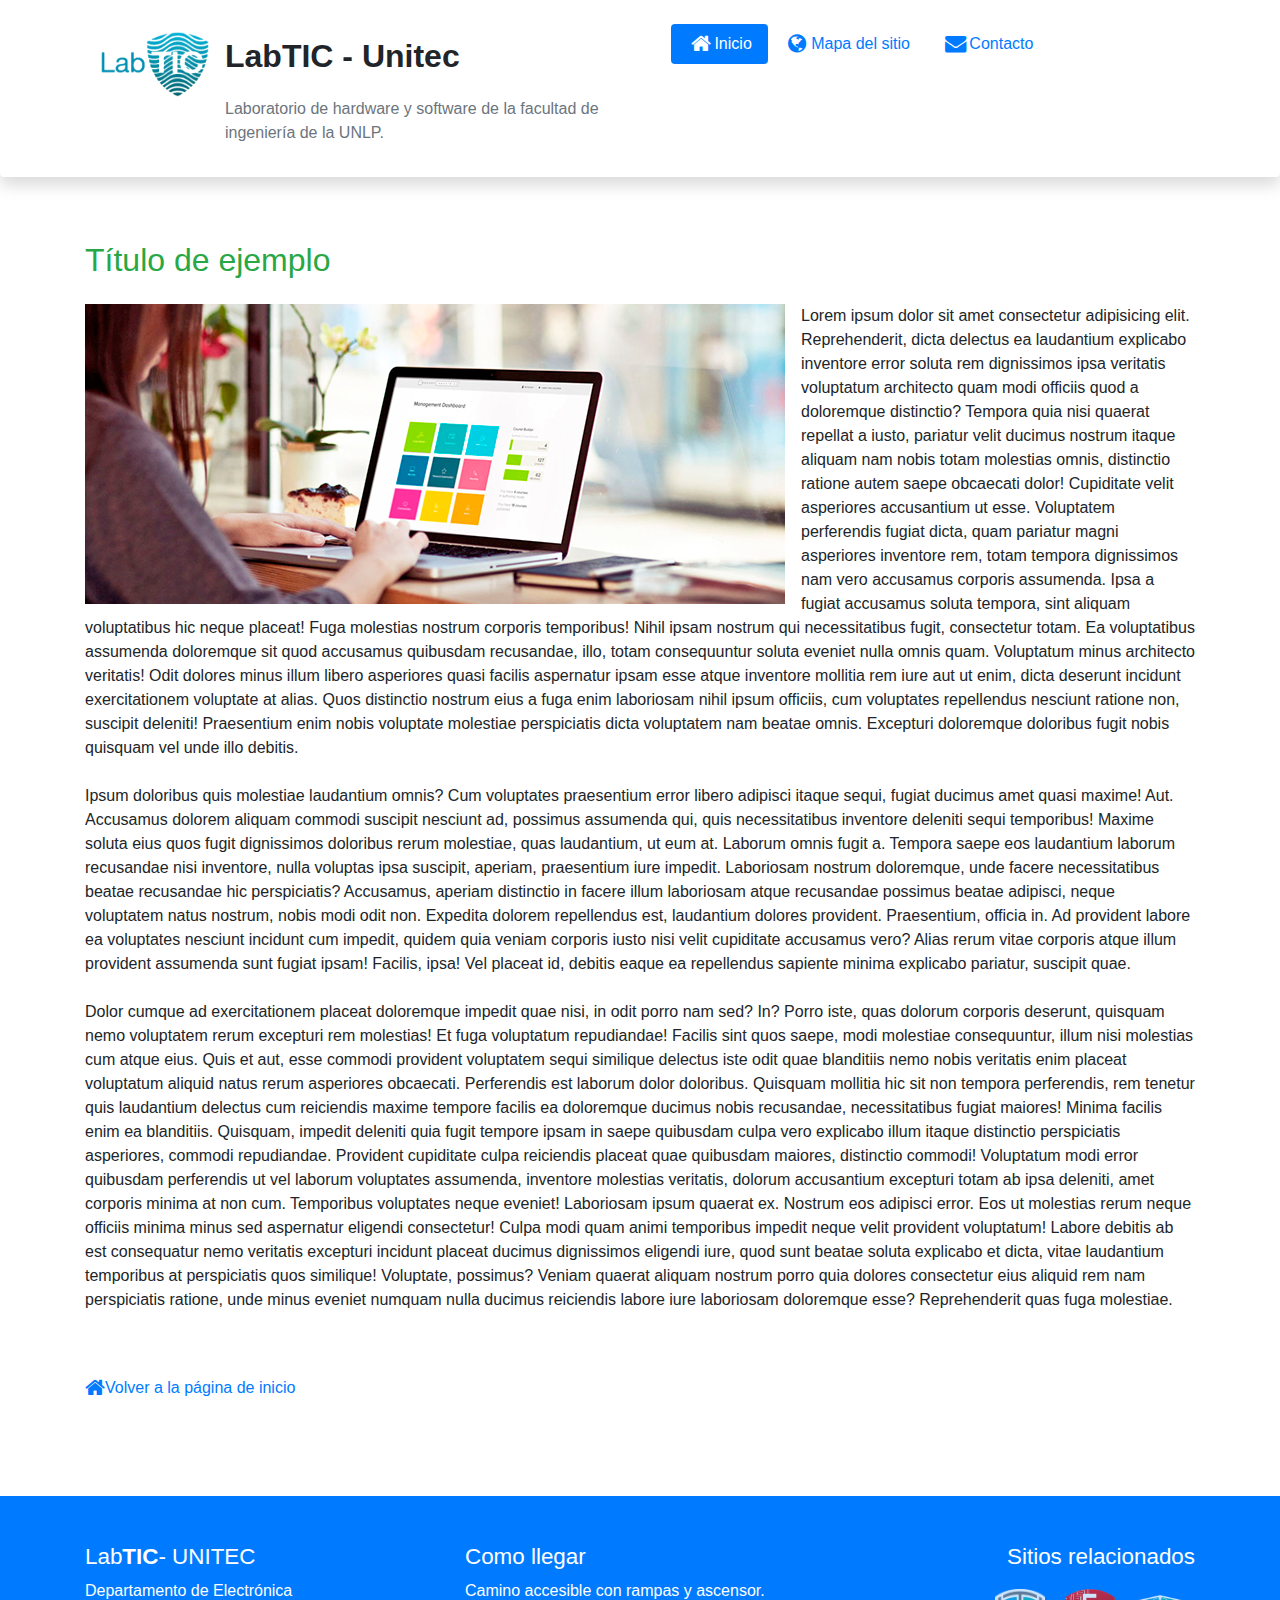
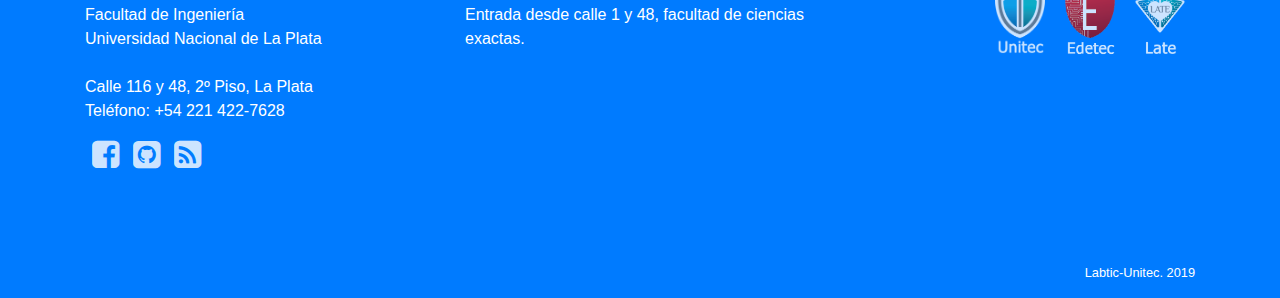
<file: articulo.html>
<!doctype html>
<html lang="es">

<head>
    <meta charset="utf-8">
    <meta name="viewport" content="width=device-width, initial-scale=1, shrink-to-fit=no">
    <link rel="shortcut icon" href="img/logo.ico" type="image/x-icon">
    <link href="http://cdnjs.cloudflare.com/ajax/libs/font-awesome/4.3.0/css/font-awesome.min.css" rel="stylesheet" type="text/css">
    <link rel="stylesheet" href="boostrap/bootstrap.min.css">
    <link rel="stylesheet" href="css/normalize.css">
    <link rel="stylesheet" href="styles.css">
    <title>Labtic</title>
</head>

<body>

    <!-- Encabezado y menú de navegación / Header and navbar -->
    <div class="container-fluid shadow p-3 mb-3 bg-white rounded">
        <div class="container">
            <div class="row">
                <header class="col-12 col-md-6">
                    <a href="index.html"><img class="logo float-left p-3" src="img/logo.png" alt="Logo de labtic"></a>
                    <h1><strong>LabTIC&nbsp;-&nbsp;Unitec</strong></h1>
                    <p class="text-secondary">Laboratorio de hardware y software de la facultad de ingeniería de la
                        UNLP.</p>
                </header>
                <div class="col-12 col-md-6">
                    <nav class="navbar navbar-expand-lg">
                        <ul class="nav nav-pills flex-nowrap">
                            <li class="nav-item"><a href="index.html" class="nav-link active"><i
                                        class="fa fa-fw fa-home fa-lg"></i>Inicio</a></li>
                            <li class="nav-item"><a href="mapa-del-sitio.html" class="nav-link"><i
                                        class="fa fa-fw fa-globe fa-lg"></i>Mapa del sitio</a></li>
                            <li class="nav-item"><a href="contacto.html" class="nav-link"><i
                                        class="fa fa-fw fa-lg -o fa-envelope"></i>Contacto</a></li>
                        </ul>
                    </nav>
                </div>
            </div>
        </div>
    </div>

    <!-- Seccion de articulo / Article section -->
    <main class="container mt-5 mb-5">
        <div class="row">
            <div class="col-12">
                <h2 class="text-success">Título de ejemplo</h2>
                <div class="mt-4">
                    <img src="img/articulo.jpg" class="mb-1 mr-3 img-fluid d-inline float-left" alt="Imagen de ejemplo">
                    <p>
                        Lorem ipsum dolor sit amet consectetur adipisicing elit. Reprehenderit, dicta delectus ea laudantium explicabo inventore error soluta rem dignissimos ipsa veritatis voluptatum architecto quam modi officiis quod a doloremque distinctio?
                        Tempora quia nisi quaerat repellat a iusto, pariatur velit ducimus nostrum itaque aliquam nam nobis totam molestias omnis, distinctio ratione autem saepe obcaecati dolor! Cupiditate velit asperiores accusantium ut esse.
                        Voluptatem perferendis fugiat dicta, quam pariatur magni asperiores inventore rem, totam tempora dignissimos nam vero accusamus corporis assumenda. Ipsa a fugiat accusamus soluta tempora, sint aliquam voluptatibus hic neque placeat!
                        Fuga molestias nostrum corporis temporibus! Nihil ipsam nostrum qui necessitatibus fugit, consectetur totam. Ea voluptatibus assumenda doloremque sit quod accusamus quibusdam recusandae, illo, totam consequuntur soluta eveniet nulla omnis quam.
                        Voluptatum minus architecto veritatis! Odit dolores minus illum libero asperiores quasi facilis aspernatur ipsam esse atque inventore mollitia rem iure aut ut enim, dicta deserunt incidunt exercitationem voluptate at alias.
                        Quos distinctio nostrum eius a fuga enim laboriosam nihil ipsum officiis, cum voluptates repellendus nesciunt ratione non, suscipit deleniti! Praesentium enim nobis voluptate molestiae perspiciatis dicta voluptatem nam beatae omnis.
                        Excepturi doloremque doloribus fugit nobis quisquam vel unde illo debitis.
                        <br>
                        <br>
                        Ipsum doloribus quis molestiae laudantium omnis? Cum voluptates praesentium error libero adipisci itaque sequi, fugiat ducimus amet quasi maxime! Aut.
                        Accusamus dolorem aliquam commodi suscipit nesciunt ad, possimus assumenda qui, quis necessitatibus inventore deleniti sequi temporibus! Maxime soluta eius quos fugit dignissimos doloribus rerum molestiae, quas laudantium, ut eum at.
                        Laborum omnis fugit a. Tempora saepe eos laudantium laborum recusandae nisi inventore, nulla voluptas ipsa suscipit, aperiam, praesentium iure impedit. Laboriosam nostrum doloremque, unde facere necessitatibus beatae recusandae hic perspiciatis?
                        Accusamus, aperiam distinctio in facere illum laboriosam atque recusandae possimus beatae adipisci, neque voluptatem natus nostrum, nobis modi odit non. Expedita dolorem repellendus est, laudantium dolores provident. Praesentium, officia in.
                        Ad provident labore ea voluptates nesciunt incidunt cum impedit, quidem quia veniam corporis iusto nisi velit cupiditate accusamus vero? Alias rerum vitae corporis atque illum provident assumenda sunt fugiat ipsam!
                        Facilis, ipsa! Vel placeat id, debitis eaque ea repellendus sapiente minima explicabo pariatur, suscipit quae.
                        <br>
                        <br>
                        Dolor cumque ad exercitationem placeat doloremque impedit quae nisi, in odit porro nam sed? In?
                        Porro iste, quas dolorum corporis deserunt, quisquam nemo voluptatem rerum excepturi rem molestias! Et fuga voluptatum repudiandae! Facilis sint quos saepe, modi molestiae consequuntur, illum nisi molestias cum atque eius.
                        Quis et aut, esse commodi provident voluptatem sequi similique delectus iste odit quae blanditiis nemo nobis veritatis enim placeat voluptatum aliquid natus rerum asperiores obcaecati. Perferendis est laborum dolor doloribus.
                        Quisquam mollitia hic sit non tempora perferendis, rem tenetur quis laudantium delectus cum reiciendis maxime tempore facilis ea doloremque ducimus nobis recusandae, necessitatibus fugiat maiores! Minima facilis enim ea blanditiis.
                        Quisquam, impedit deleniti quia fugit tempore ipsam in saepe quibusdam culpa vero explicabo illum itaque distinctio perspiciatis asperiores, commodi repudiandae. Provident cupiditate culpa reiciendis placeat quae quibusdam maiores, distinctio commodi!
                        Voluptatum modi error quibusdam perferendis ut vel laborum voluptates assumenda, inventore molestias veritatis, dolorum accusantium excepturi totam ab ipsa deleniti, amet corporis minima at non cum. Temporibus voluptates neque eveniet!
                        Laboriosam ipsum quaerat ex. Nostrum eos adipisci error. Eos ut molestias rerum neque officiis minima minus sed aspernatur eligendi consectetur! Culpa modi quam animi temporibus impedit neque velit provident voluptatum!
                        Labore debitis ab est consequatur nemo veritatis excepturi incidunt placeat ducimus dignissimos eligendi iure, quod sunt beatae soluta explicabo et dicta, vitae laudantium temporibus at perspiciatis quos similique! Voluptate, possimus?
                        Veniam quaerat aliquam nostrum porro quia dolores consectetur eius aliquid rem nam perspiciatis ratione, unde minus eveniet numquam nulla ducimus reiciendis labore iure laboriosam doloremque esse? Reprehenderit quas fuga molestiae.
                    </p>
                </div>
            </div class="col-12">
        </div>
        <a href="index.html"><p class="text-primary mb-5 mt-5"><i class="fa fa-w fa-home fa-lg"></i>Volver a la página de inicio</p></a>
    </main>

    <!-- Pie de pagina / Footer page -->
    <footer class="footer container-fluid bg-primary text-white mt-auto pt-5 pb-3">
        <div class="container">
            <div class="row">
                <div class="col-12 col-md-4">
                    <h3 class="titulosDelFooter">Lab<strong>TIC</strong>- UNITEC</h3>
                    <p>Departamento de Electrónica
                        <br>Facultad de Ingeniería
                        <br>Universidad Nacional de La Plata
                        <br>
                        <br>Calle 116 y 48, 2º Piso, La Plata
                        <br>Teléfono: +54 221 422-7628
                    </p>
                    <ul class="listaDeRedesSociales" id="redesSociales">
                        <li>
                            <a href="https://www.facebook.com/uid.unitec/">
                                <i class="fa fa-2x fa-facebook-square fa-fw text-inverse iconoRedesSociales"></i>
                                <span class="descripcionLectorDePantalla descripcionLectorDePantallaFocus">Ir a facebook
                                    unitec</span>
                            </a>
                        </li>
                        <li>
                            <a href="https://github.com/labtic-unitec">
                                <i class="fa fa-2x fa-github-square fa-fw text-inverse iconoRedesSociales"></i>
                                <span class="descripcionLectorDePantalla descripcionLectorDePantallaFocus">Ir a Github de
                                    labtic unitec</span>
                            </a>
                        </li>
                        <li>
                            <a href="#">
                                <i class="fa fa-2x fa-rss-square fa-fw text-inverse iconoRedesSociales"></i>
                                <span class="descripcionLectorDePantalla descripcionLectorDePantallaFocus">Suscribirse a
                                    este sitio web por RSS</span>
                            </a>
                        </li>
                    </ul>
                    <hr class="d-xl-none d-sm-block d-md-none">
                </div>
                <div class="col-12 col-md-4">
                    <h3 class="titulosDelFooter">Como llegar</h3>
                    <p>
                        Camino accesible con rampas y ascensor.
                        <br>
                        Entrada desde calle 1 y 48, facultad de ciencias exactas.
                    </p>
                    <p class="descripcionLectorDePantalla descripcionLectorDePantallaFocus">
                        En el siguiente video se ve como llegar al laboratorio desde la entrada de la facultad de ciencias
                        exactas en calle 1 y 48.
                        En el video se muestra como llegar por un camino accesible con rampas y asensor. El lugar es un
                        predio con varios edificios y jardines que se
                        deben atravezar para poder llegar al laboratorio ubicado en calle 116 y 48, segundo piso.
                        Para llegar al laboratorio desde aqui se debe entrar desde esta entrada en 1 y 48 y caminar 100
                        metros derecho hasta llegar a la facultad de electrotecnia.
                        Una vez alli se puede entrar a través de escaleras o rampas que estan detras de la entrada principal
                        del edificio.
                        El laboratorio esta ubicado en el segundo piso al cual se puede llegar por ascensor o escaleras.
                        Para llegar al ascensor se debe llegar al hall principal a traves de los pasillos, el asensor se
                        encuentra en el pasillo derecho del hall principal
                        y tiene inscripción en braille en su puerta para llamar al ascensor y un sonido que indica cuando
                        llega a nuestro piso al llamarlo.
                        Los botones del ascensor tambien tienen inscripcion en braille.
                        Marcamos el botón para ir al segundo piso.
                        Al llegar al segundo piso el ascensor emite un sonido.
                        Estando en el segundo piso al abrir la puerta del ascensor estaremos en justo frente de la puerta
                        del laboratorio que tiene una inscripción en
                        braille y un timbre.
                        Se recomienda contactar con el laboratorio por telefono o mail antes de ir personalmente.
                    </p>
                    <div class="video">
                        <iframe class="border-0 pt-2" src="https://www.youtube.com/embed/qHMMSkLm24I"
                            allow="accelerometer; autoplay; encrypted-media; gyroscope; picture-in-picture"
                            allowfullscreen></iframe>
                    </div>
                    <hr class="d-xl-none d-sm-block d-md-none">
                </div>
                <div class="col-12 col-md-4">
                    <h3 class="titulosDelFooter float-md-right">Sitios relacionados</h3>
                    <ul class="d-flex flex-row float-md-right" id="sitiosRelacionados">
                        <li>
                            <a href="https://www.facebook.com/uid.unitec/">
                                <img src="img/LogoUNITEC.png" class="logoDeSitiosRelacionados"
                                    alt="Logo del laboratorio Unitec">
                            </a>
                        </li>
                        <li>
                            <a href="#">
                                <img src="img/LogoEDETEC.png" class="logoDeSitiosRelacionados"
                                    alt="Logo del laboratorio de Edetec">
                            </a>
                        </li>
                        <li>
                            <a href="#">
                                <img src="img/LogoLATE.png" class="logoDeSitiosRelacionados"
                                    alt="Logo del laboratorio de Late">
                            </a>
                        </li>
                    </ul>
                </div>
            </div>
            <div class="row">
                <div class="col-12">
                    <small class="float-right">Labtic-Unitec. 2019</small>
                </div>
            </div>
        </div>
    </footer>

    <script src="js/jquery-3.3.1.slim.min.js"></script>
    <script src="js/popper.min.js"></script>
    <script src="js/bootstrap.min.js"></script>
</body>

</html>
</file>
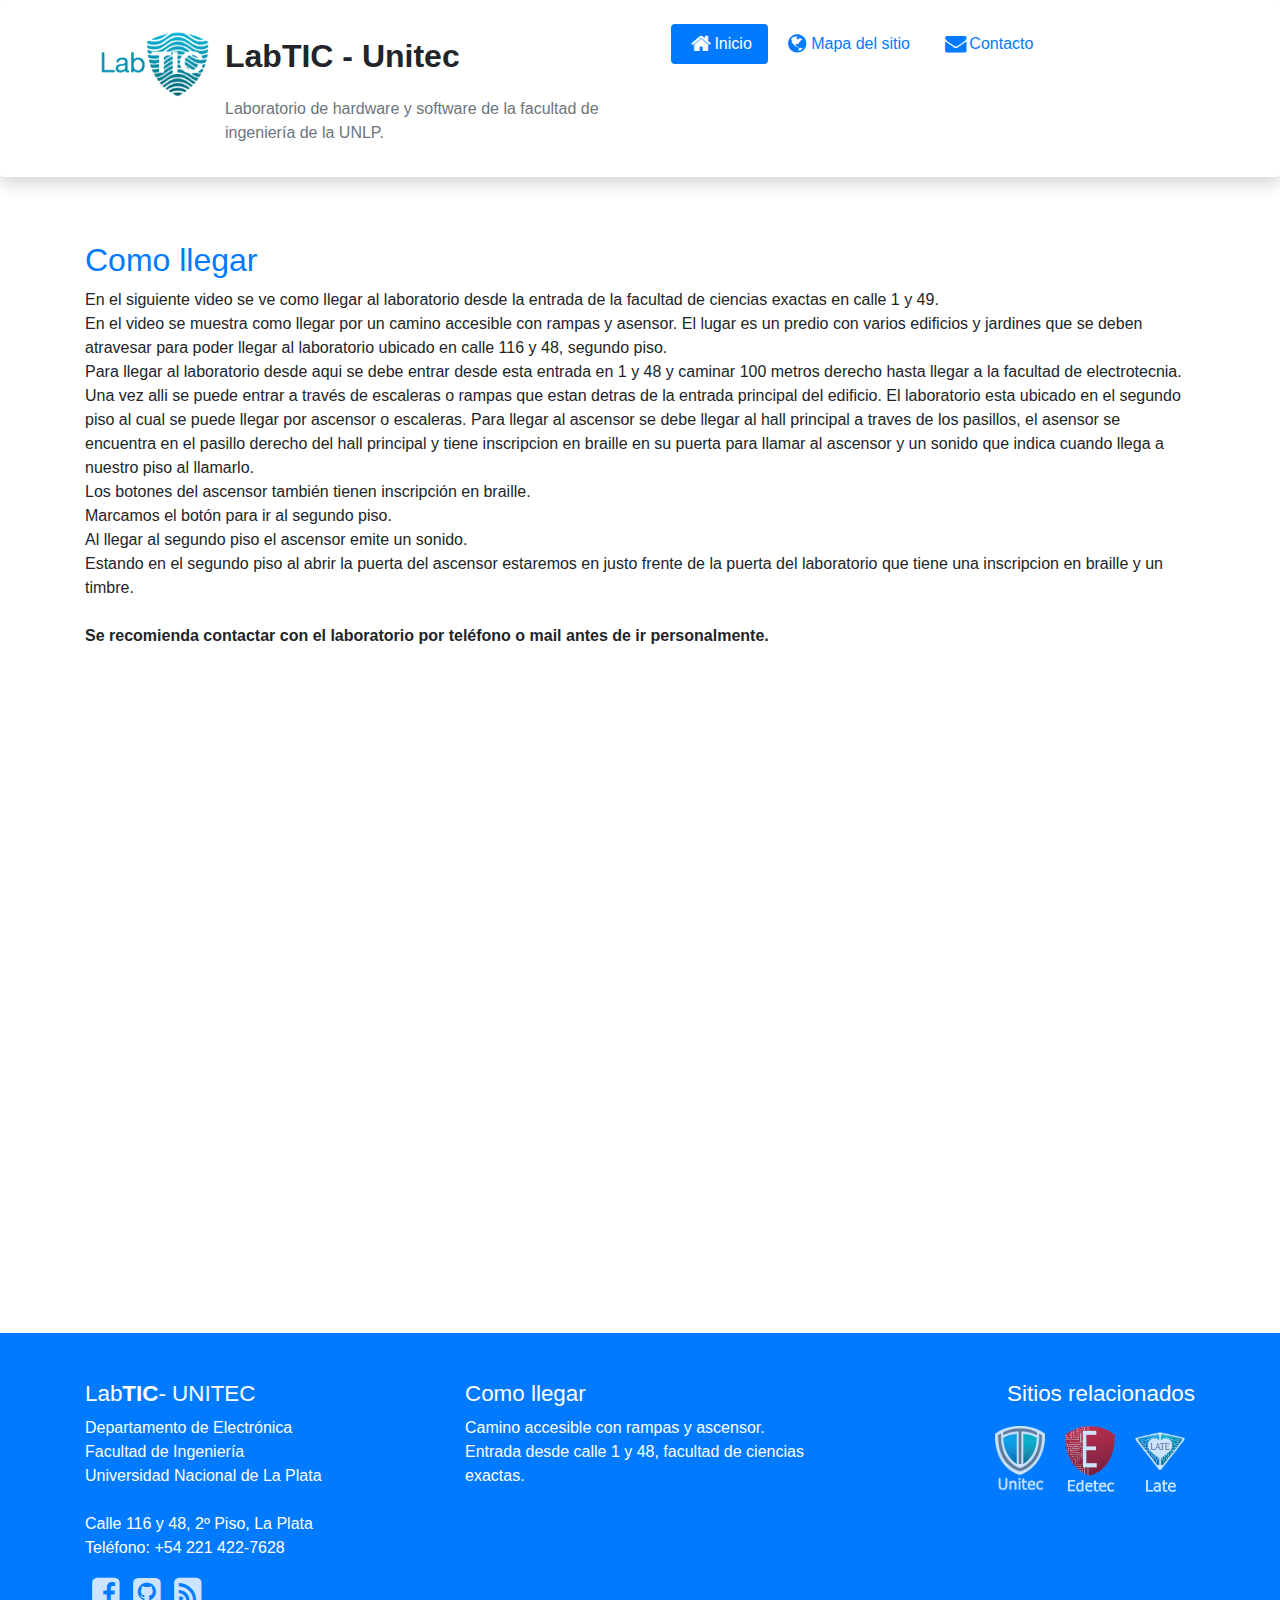
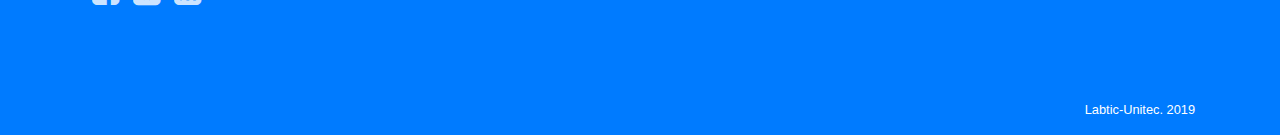
<file: como-llegar.html>
<!doctype html>
<html lang="es">

<head>
    <meta charset="utf-8">
    <meta name="viewport" content="width=device-width, initial-scale=1, shrink-to-fit=no">
    <link rel="shortcut icon" href="img/logo.ico" type="image/x-icon">
    <link href="http://cdnjs.cloudflare.com/ajax/libs/font-awesome/4.3.0/css/font-awesome.min.css" rel="stylesheet" type="text/css">
    <link rel="stylesheet" href="boostrap/bootstrap.min.css">
    <link rel="stylesheet" href="css/normalize.css">
    <link rel="stylesheet" href="styles.css">
    <title>Labtic</title>
</head>

<body>

    <!-- Encabezado y menú de navegación / Header and navbar -->
    <div class="container-fluid shadow p-3 mb-3 bg-white rounded">
        <div class="container">
            <div class="row">
                <header class="col-12 col-md-6">
                    <a href="index.html"><img class="logo float-left p-3" src="img/logo.png" alt="Logo de labtic"></a>
                    <h1><strong>LabTIC&nbsp;-&nbsp;Unitec</strong></h1>
                    <p class="text-secondary">Laboratorio de hardware y software de la facultad de ingeniería de la
                        UNLP.</p>
                </header>
                <div class="col-12 col-md-6">
                    <nav class="navbar navbar-expand-lg">
                        <ul class="nav nav-pills flex-nowrap">
                            <li class="nav-item"><a href="index.html" class="nav-link active"><i
                                        class="fa fa-fw fa-home fa-lg"></i>Inicio</a></li>
                            <li class="nav-item"><a href="mapa-del-sitio.html" class="nav-link"><i
                                        class="fa fa-fw fa-globe fa-lg"></i>Mapa del sitio</a></li>
                            <li class="nav-item"><a href="contacto.html" class="nav-link"><i
                                        class="fa fa-fw fa-lg -o fa-envelope"></i>Contacto</a></li>
                        </ul>
                    </nav>
                </div>
            </div>
        </div>
    </div>

    <!-- Seccion principal / Main section -->
    <main class="container mt-5 mb-5">
        <div class="row">
            <div class="col-12">
                <h2 class="text-primary">Como llegar</h2>
                <p>
                    En el siguiente video se ve como llegar al laboratorio desde la entrada de la facultad de ciencias exactas en calle 1 y
                    49.
                    <br>
                    En el video se muestra como llegar por un camino accesible con rampas y asensor. El lugar es un predio con varios
                    edificios y jardines que se
                    deben atravesar para poder llegar al laboratorio ubicado en calle 116 y 48, segundo piso.
                    <br>
                    Para llegar al laboratorio desde aqui se debe entrar desde esta entrada en 1 y 48 y caminar 100 metros derecho hasta
                    llegar a la facultad de electrotecnia.
                    <br>
                    Una vez alli se puede entrar a través de escaleras o rampas que estan detras de la entrada principal del edificio.
                    El laboratorio esta ubicado en el segundo piso al cual se puede llegar por ascensor o escaleras.
                    Para llegar al ascensor se debe llegar al hall principal a traves de los pasillos, el asensor se encuentra en el pasillo
                    derecho del hall principal
                    y tiene inscripcion en braille en su puerta para llamar al ascensor y un sonido que indica cuando llega a nuestro piso
                    al llamarlo.
                    <br>
                    Los botones del ascensor también tienen inscripción en braille.
                    <br>
                    Marcamos el botón para ir al segundo piso.
                    <br>
                    Al llegar al segundo piso el ascensor emite un sonido.
                    <br>
                    Estando en el segundo piso al abrir la puerta del ascensor estaremos en justo frente de la puerta del laboratorio que
                    tiene una inscripcion en braille y un timbre.
                    <br>
                    <br>
                    <span class="font-weight-bold">Se recomienda contactar con el laboratorio por teléfono o mail antes de ir personalmente.</span>
                </p>
                <div class="video">
                    <iframe class="border-0" src="https://www.youtube.com/embed/qHMMSkLm24I"
                        allow="accelerometer; autoplay; encrypted-media; gyroscope; picture-in-picture" allowfullscreen></iframe>
                </div>
            </div>
        </div>
    </main>

    <!-- Pie de pagina / Footer page -->
    <footer class="footer container-fluid bg-primary text-white mt-auto pt-5 pb-3">
        <div class="container">
            <div class="row">
                <div class="col-12 col-md-4">
                    <h3 class="titulosDelFooter">Lab<strong>TIC</strong>- UNITEC</h3>
                    <p>Departamento de Electrónica
                        <br>Facultad de Ingeniería
                        <br>Universidad Nacional de La Plata
                        <br>
                        <br>Calle 116 y 48, 2º Piso, La Plata
                        <br>Teléfono: +54 221 422-7628
                    </p>
                    <ul class="listaDeRedesSociales" id="redesSociales">
                        <li>
                            <a href="https://www.facebook.com/uid.unitec/">
                                <i class="fa fa-2x fa-facebook-square fa-fw text-inverse iconoRedesSociales"></i>
                                <span class="descripcionLectorDePantalla descripcionLectorDePantallaFocus">Ir a facebook
                                    unitec</span>
                            </a>
                        </li>
                        <li>
                            <a href="https://github.com/labtic-unitec">
                                <i class="fa fa-2x fa-github-square fa-fw text-inverse iconoRedesSociales"></i>
                                <span class="descripcionLectorDePantalla descripcionLectorDePantallaFocus">Ir a Github de
                                    labtic unitec</span>
                            </a>
                        </li>
                        <li>
                            <a href="#">
                                <i class="fa fa-2x fa-rss-square fa-fw text-inverse iconoRedesSociales"></i>
                                <span class="descripcionLectorDePantalla descripcionLectorDePantallaFocus">Suscribirse a
                                    este sitio web por RSS</span>
                            </a>
                        </li>
                    </ul>
                    <hr class="d-xl-none d-sm-block d-md-none">
                </div>
                <div class="col-12 col-md-4">
                    <h3 class="titulosDelFooter">Como llegar</h3>
                    <p>
                        Camino accesible con rampas y ascensor.
                        <br>
                        Entrada desde calle 1 y 48, facultad de ciencias exactas.
                    </p>
                    <p class="descripcionLectorDePantalla descripcionLectorDePantallaFocus">
                        En el siguiente video se ve como llegar al laboratorio desde la entrada de la facultad de ciencias
                        exactas en calle 1 y 48.
                        En el video se muestra como llegar por un camino accesible con rampas y asensor. El lugar es un
                        predio con varios edificios y jardines que se
                        deben atravezar para poder llegar al laboratorio ubicado en calle 116 y 48, segundo piso.
                        Para llegar al laboratorio desde aqui se debe entrar desde esta entrada en 1 y 48 y caminar 100
                        metros derecho hasta llegar a la facultad de electrotecnia.
                        Una vez alli se puede entrar a través de escaleras o rampas que estan detras de la entrada principal
                        del edificio.
                        El laboratorio esta ubicado en el segundo piso al cual se puede llegar por ascensor o escaleras.
                        Para llegar al ascensor se debe llegar al hall principal a traves de los pasillos, el asensor se
                        encuentra en el pasillo derecho del hall principal
                        y tiene inscripción en braille en su puerta para llamar al ascensor y un sonido que indica cuando
                        llega a nuestro piso al llamarlo.
                        Los botones del ascensor tambien tienen inscripcion en braille.
                        Marcamos el botón para ir al segundo piso.
                        Al llegar al segundo piso el ascensor emite un sonido.
                        Estando en el segundo piso al abrir la puerta del ascensor estaremos en justo frente de la puerta
                        del laboratorio que tiene una inscripción en
                        braille y un timbre.
                        Se recomienda contactar con el laboratorio por telefono o mail antes de ir personalmente.
                    </p>
                    <div class="video">
                        <iframe class="border-0 pt-2" src="https://www.youtube.com/embed/qHMMSkLm24I"
                            allow="accelerometer; autoplay; encrypted-media; gyroscope; picture-in-picture"
                            allowfullscreen></iframe>
                    </div>
                    <hr class="d-xl-none d-sm-block d-md-none">
                </div>
                <div class="col-12 col-md-4">
                    <h3 class="titulosDelFooter float-md-right">Sitios relacionados</h3>
                    <ul class="d-flex flex-row float-md-right" id="sitiosRelacionados">
                        <li>
                            <a href="https://www.facebook.com/uid.unitec/">
                                <img src="img/LogoUNITEC.png" class="logoDeSitiosRelacionados"
                                    alt="Logo del laboratorio Unitec">
                            </a>
                        </li>
                        <li>
                            <a href="#">
                                <img src="img/LogoEDETEC.png" class="logoDeSitiosRelacionados"
                                    alt="Logo del laboratorio de Edetec">
                            </a>
                        </li>
                        <li>
                            <a href="#">
                                <img src="img/LogoLATE.png" class="logoDeSitiosRelacionados"
                                    alt="Logo del laboratorio de Late">
                            </a>
                        </li>
                    </ul>
                </div>
            </div>
            <div class="row">
                <div class="col-12">
                    <small class="float-right">Labtic-Unitec. 2019</small>
                </div>
            </div>
        </div>
    </footer>

    <script src="js/jquery-3.3.1.slim.min.js"></script>
    <script src="js/popper.min.js"></script>
    <script src="js/bootstrap.min.js"></script>
</body>

</html>
</file>
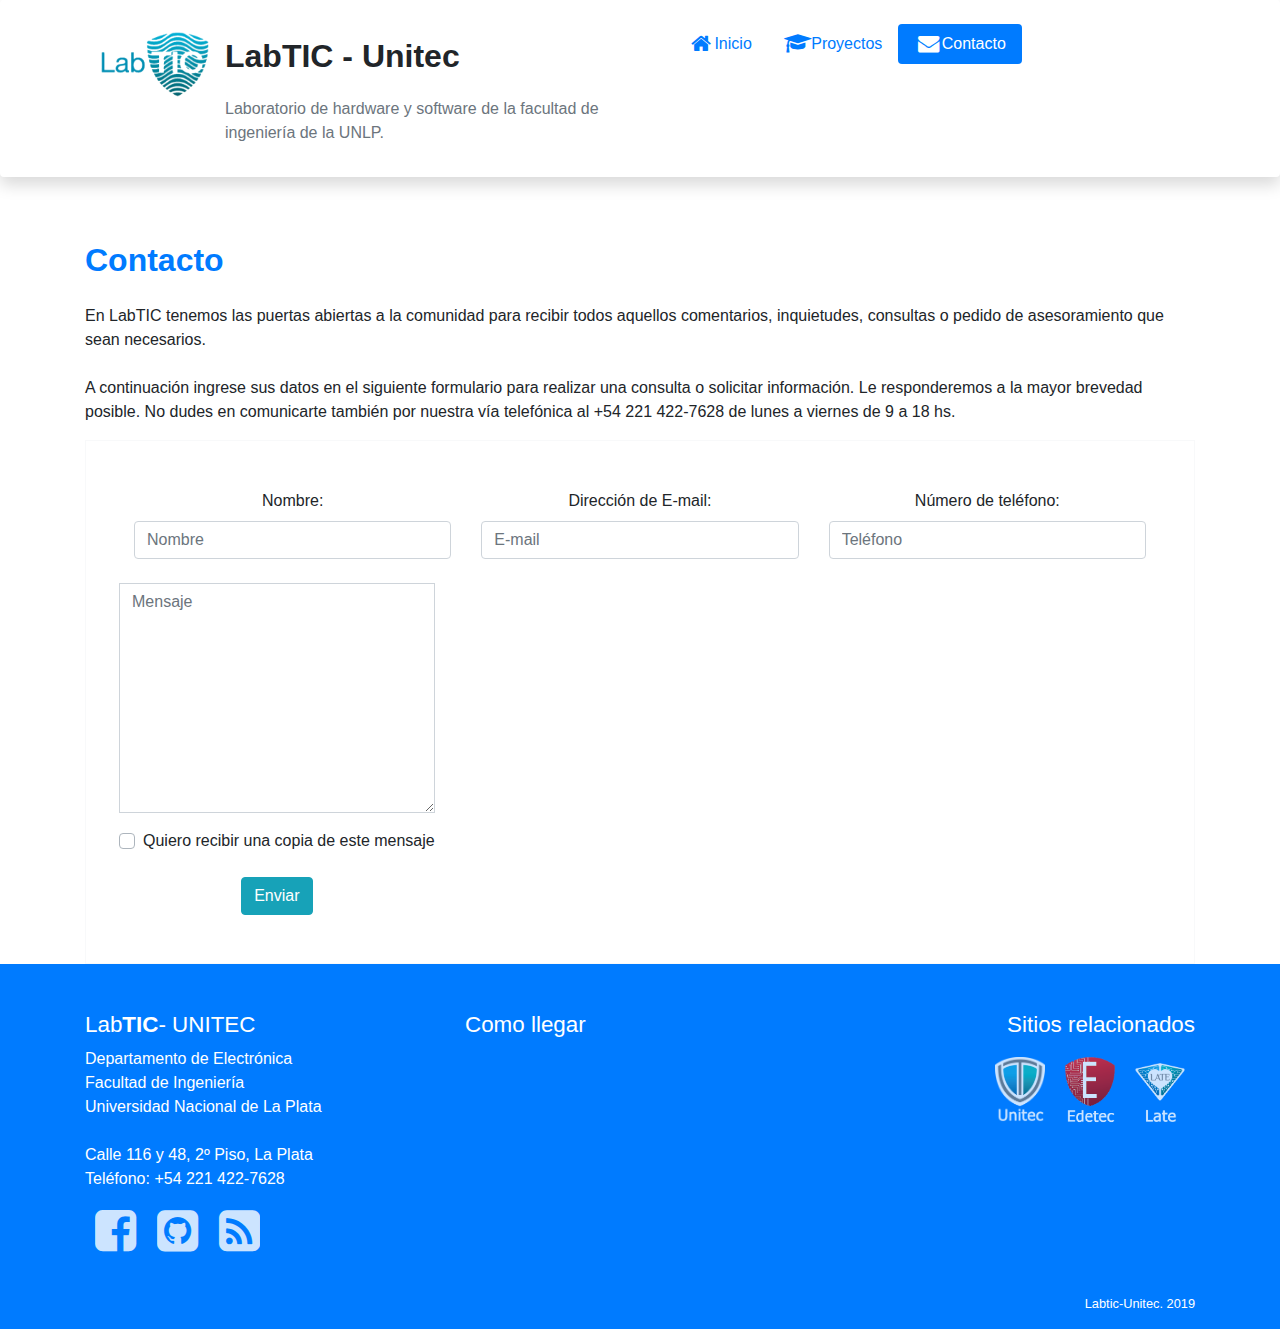
<file: contacto.1.html>
<!doctype html>
<html lang="es">

<head>
    <meta charset="utf-8">
    <meta name="viewport" content="width=device-width, initial-scale=1, shrink-to-fit=no">
    <link rel="shortcut icon" href="img/logo.ico" type="image/x-icon">
    <link href="http://cdnjs.cloudflare.com/ajax/libs/font-awesome/4.3.0/css/font-awesome.min.css" rel="stylesheet"
        type="text/css">
    <link rel="stylesheet" href="boostrap/bootstrap.min.css">
    <link rel="stylesheet" href="css/normalize.css">
    <link rel="stylesheet" href="styles.css">
    <title>Labtic</title>
</head>

<body>

    <!-- Encabezado y menú de navegación / Header and navbar -->
    <div class="container-fluid shadow p-3 mb-3 bg-white rounded">
        <div class="container">
            <div class="row">
                <header class="col-12 col-md-6">
                    <a href="index.html"><img class="logo float-left p-3" src="img/logo.png" alt="Logo de labtic"></a>
                    <h1><strong>LabTIC&nbsp;-&nbsp;Unitec</strong></h1>
                    <p class="text-secondary">Laboratorio de hardware y software de la facultad de ingeniería de la
                        UNLP.</p>
                </header>
                <div class="col-12 col-md-6">
                    <nav class="navbar navbar-expand-lg">
                        <ul class="nav nav-pills">
                            <li class="nav-item"><a href="index.html" class="nav-link"><i
                                        class="fa fa-fw fa-home fa-lg"></i>Inicio</a></li>
                            <li class="nav-item"><a href="proyectos.html" class="nav-link"><i
                                        class="fa fa-fw fa-graduation-cap fa-lg"></i>Proyectos</a></li>
                            <li class="nav-item"><a href="contacto.html" class="nav-link active"><i
                                        class="fa fa-fw fa-lg -o fa-envelope"></i>Contacto</a></li>
                        </ul>
                    </nav>
                </div>
            </div>
        </div>
    </div>

    <main class="container mt-5">
                <h2 class="text-primary font-weight-bold pb-3">Contacto</h2>
                <p>
                    En LabTIC tenemos las puertas abiertas a la comunidad para recibir todos aquellos comentarios, inquietudes, consultas o
                    pedido de asesoramiento que sean necesarios.
                    <br>
                    <br>
                    A continuación ingrese sus datos en el siguiente formulario para realizar una consulta o solicitar información. Le
                    responderemos a la mayor brevedad posible. No dudes en comunicarte también por nuestra vía telefónica al +54 221
                    422-7628 de lunes a viernes de 9 a 18 hs.
                </p>

                <!-- Default form contact -->
                
                    <form name="frmContacto" method="post" action="sendbymail.php" class="text-center border border-light p-5">
                        <div class="row">
                            <div class="col-lg-4">
                                <label for="first_name">Nombre: </label>
                                <input type="text" id="defaultContactFormName" class="form-control mb-4" placeholder="Nombre">
                            </div>
                            
                            <div class="col-lg-4">
                                <label for="email">Dirección de E-mail: </label>
                                <input type="email" id="defaultContactFormEmail" class="form-control mb-4" placeholder="E-mail">
                            </div>
                            <div class="col-lg-4">
                                <label for="telephone">Número de teléfono:</label>
                                <input type="text" id="defaultContactFormEmail" class="form-control mb-4" placeholder="Teléfono">
                            </div>
                            <div class="row">
                                <div class="col-12">
                                    <!-- Message -->
                                    <div class="form-group">
                                        <textarea class="form-control rounded-0" id="exampleFormControlTextarea2" rows="9"
                                            placeholder="Mensaje"></textarea>
                                    </div>
                            
                                    <!-- Copy -->
                                    <div class="custom-control custom-checkbox mb-4">
                                        <input type="checkbox" class="custom-control-input" id="defaultContactFormCopy">
                                        <label class="custom-control-label" for="defaultContactFormCopy">Quiero recibir una copia de este
                                            mensaje</label>
                                    </div>
                            
                                    <!-- Send button -->
                                    <button class="btn btn-info" type="submit">Enviar</button>
                                </div>
                            </div>
                        </div>
                            
                    </form>
            
        
    </main>

    <!-- Pie de pagina / Footer page -->
    <footer class="footer container-fluid bg-primary text-white mt-auto pt-5 pb-3">
        <div class="container">
            <div class="row">
                <div class="col-12 col-md-4">
                    <h3 class="titulosDelFooter">Lab<strong>TIC</strong>- UNITEC</h3>
                    <p>Departamento de Electrónica
                        <br>Facultad de Ingeniería
                        <br>Universidad Nacional de La Plata
                        <br>
                        <br>Calle 116 y 48, 2º Piso, La Plata
                        <br>Teléfono: +54 221 422-7628

                    </p>
                    <ul class="listaDeRedesSociales">
                        <li><a href="https://www.facebook.com/uid.unitec/"><i
                                    class="fa fa-3x fa-facebook-square fa-fw text-inverse iconoRedesSociales"></i></a>
                        </li>
                        <li><a href="https://github.com/labtic-unitec"><i
                                    class="fa fa-3x fa-github-square fa-fw text-inverse iconoRedesSociales"></i></a>
                        </li>
                        <li><a href="#"><i class="fa fa-3x fa-rss-square fa-fw text-inverse iconoRedesSociales"></i></a>
                        </li>
                    </ul>
                    <hr class="d-xl-none d-sm-block d-md-none">
                </div>
                <div class="col-12 col-md-4">
                    <h3 class="titulosDelFooter">Como llegar</h3>
                    <iframe width="100%" height="240px" class="pt-2" src="https://www.youtube.com/embed/xcJtL7QggTI"
                        frameborder="0" allow="accelerometer; autoplay; encrypted-media; gyroscope; picture-in-picture"
                        allowfullscreen></iframe>
                    <hr class="d-xl-none d-sm-block d-md-none">
                </div>
                <div class="col-12 col-md-4">
                    <h3 class="titulosDelFooter float-md-right">Sitios relacionados</h3>
                    <ul class="d-flex flex-row float-md-right">
                        <li><a href="https://www.facebook.com/uid.unitec/"><img src="img/LogoUNITEC.png"
                                    class="logoDeSitiosRelacionados" alt="Logo del laboratorio Unitec"></a></li>
                        <li><a href="#"><img src="img/LogoEDETEC.png" class="logoDeSitiosRelacionados"
                                    alt="Logo del laboratorio de Edetec"></a></li>
                        <li><a href="#"><img src="img/LogoLATE.png" class="logoDeSitiosRelacionados"
                                    alt="Logo del laboratorio de Late"></a></li>
                    </ul>
                </div>
            </div>
            <div class="row">
                <div class="col-12">
                    <small class="float-right">Labtic-Unitec. 2019</small>
                </div>
            </div>
        </div>
    </footer>

    <script src="js/jquery-3.3.1.slim.min.js"></script>
    <script src="js/popper.min.js"></script>
    <script src="js/bootstrap.min.js"></script>
</body>

</html>
</file>
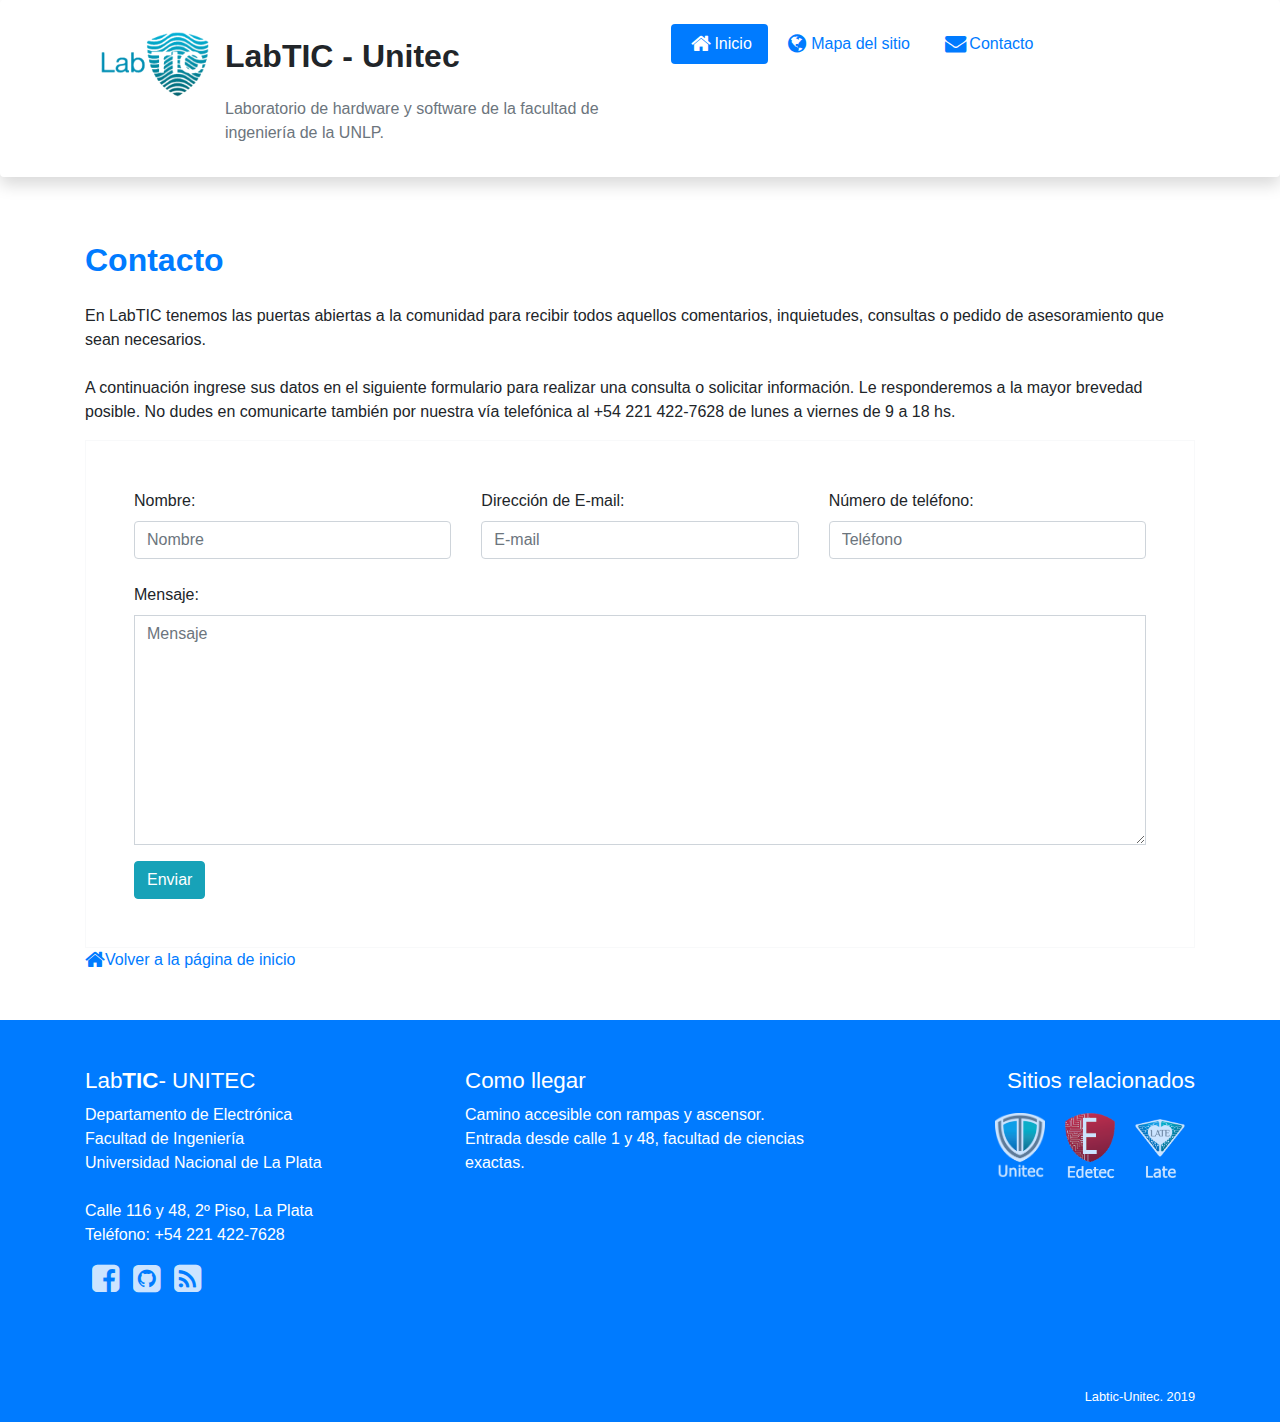
<file: contacto.html>
<!doctype html>
<html lang="es">

<head>
    <meta charset="utf-8">
    <meta name="viewport" content="width=device-width, initial-scale=1, shrink-to-fit=no">
    <link rel="shortcut icon" href="img/logo.ico" type="image/x-icon">
    <link href="http://cdnjs.cloudflare.com/ajax/libs/font-awesome/4.3.0/css/font-awesome.min.css" rel="stylesheet" type="text/css">
    <link rel="stylesheet" href="boostrap/bootstrap.min.css">
    <link rel="stylesheet" href="css/normalize.css">
    <link rel="stylesheet" href="styles.css">
    <title>Labtic</title>
</head>

<body>

    <!-- Encabezado y menú de navegación / Header and navbar -->
    <div class="container-fluid shadow p-3 mb-3 bg-white rounded">
        <div class="container">
            <div class="row">
                <header class="col-12 col-md-6">
                    <a href="index.html"><img class="logo float-left p-3" src="img/logo.png" alt="Logo de labtic"></a>
                    <h1><strong>LabTIC&nbsp;-&nbsp;Unitec</strong></h1>
                    <p class="text-secondary">Laboratorio de hardware y software de la facultad de ingeniería de la
                        UNLP.</p>
                </header>
                <div class="col-12 col-md-6">
                    <nav class="navbar navbar-expand-lg">
                        <ul class="nav nav-pills flex-nowrap">
                            <li class="nav-item"><a href="index.html" class="nav-link active"><i
                                        class="fa fa-fw fa-home fa-lg"></i>Inicio</a></li>
                            <li class="nav-item"><a href="mapa-del-sitio.html" class="nav-link"><i
                                        class="fa fa-fw fa-globe fa-lg"></i>Mapa del sitio</a></li>
                            <li class="nav-item"><a href="contacto.html" class="nav-link"><i
                                        class="fa fa-fw fa-lg -o fa-envelope"></i>Contacto</a></li>
                        </ul>
                    </nav>
                </div>
            </div>
        </div>
    </div>

    <!-- Formulario de contacto / Form contact -->
    <main class="container mt-5">
        <h2 class="text-primary font-weight-bold pb-3">Contacto</h2>
        <p>
            En LabTIC tenemos las puertas abiertas a la comunidad para recibir todos aquellos comentarios, inquietudes, consultas o
            pedido de asesoramiento que sean necesarios.
            <br>
            <br>
            A continuación ingrese sus datos en el siguiente formulario para realizar una consulta o solicitar información. Le
            responderemos a la mayor brevedad posible. No dudes en comunicarte también por nuestra vía telefónica al +54 221
            422-7628 de lunes a viernes de 9 a 18 hs.
        </p>
        <form action="contacto.php" method="POST" class="border border-light p-5">
            <div class="row">
                <div class="col-lg-4">
                    <label for="nombre">Nombre:</label>
                    <input type="text" id="nombre" class="form-control mb-4" placeholder="Nombre" required>
                </div>
            
                <div class="col-lg-4">
                    <label for="email">Dirección de E-mail:</label>
                    <input type="email" id="email" class="form-control mb-4" placeholder="E-mail" requiered>
                </div>
            
                <div class="col-lg-4">
                    <label for="telefono">Número de teléfono:</label>
                    <input type="tel" id="telefono" class="form-control mb-4" placeholder="Teléfono">
                </div>
            </div>
            <div class="row">
                <div class="col-12">
                    <div class="form-group">
                        <label for="comentarios">Mensaje:</label>
                        <textarea name="comentarios" class="form-control rounded-0" id="comentarios" rows="9" placeholder="Mensaje" required></textarea>
                    </div>
                    <button class="btn btn-info" type="submit">Enviar</button>
                </div>
            </div>
        </form>  
        <a href="index.html">
            <p class="text-primary mb-5"><i class="fa fa-w fa-home fa-lg"></i>Volver a la página de inicio</p>
        </a>
    </main>

    <!-- Pie de pagina / Footer page -->
    <footer class="footer container-fluid bg-primary text-white mt-auto pt-5 pb-3">
        <div class="container">
            <div class="row">
                <div class="col-12 col-md-4">
                    <h3 class="titulosDelFooter">Lab<strong>TIC</strong>- UNITEC</h3>
                    <p>Departamento de Electrónica
                        <br>Facultad de Ingeniería
                        <br>Universidad Nacional de La Plata
                        <br>
                        <br>Calle 116 y 48, 2º Piso, La Plata
                        <br>Teléfono: +54 221 422-7628
                    </p>
                    <ul class="listaDeRedesSociales" id="redesSociales">
                        <li>
                            <a href="https://www.facebook.com/uid.unitec/">
                                <i class="fa fa-2x fa-facebook-square fa-fw text-inverse iconoRedesSociales"></i>
                                <span class="descripcionLectorDePantalla descripcionLectorDePantallaFocus">Ir a facebook
                                    unitec</span>
                            </a>
                        </li>
                        <li>
                            <a href="https://github.com/labtic-unitec">
                                <i class="fa fa-2x fa-github-square fa-fw text-inverse iconoRedesSociales"></i>
                                <span class="descripcionLectorDePantalla descripcionLectorDePantallaFocus">Ir a Github de
                                    labtic unitec</span>
                            </a>
                        </li>
                        <li>
                            <a href="#">
                                <i class="fa fa-2x fa-rss-square fa-fw text-inverse iconoRedesSociales"></i>
                                <span class="descripcionLectorDePantalla descripcionLectorDePantallaFocus">Suscribirse a
                                    este sitio web por RSS</span>
                            </a>
                        </li>
                    </ul>
                    <hr class="d-xl-none d-sm-block d-md-none">
                </div>
                <div class="col-12 col-md-4">
                    <h3 class="titulosDelFooter">Como llegar</h3>
                    <p>
                        Camino accesible con rampas y ascensor.
                        <br>
                        Entrada desde calle 1 y 48, facultad de ciencias exactas.
                    </p>
                    <p class="descripcionLectorDePantalla descripcionLectorDePantallaFocus">
                        En el siguiente video se ve como llegar al laboratorio desde la entrada de la facultad de ciencias
                        exactas en calle 1 y 48.
                        En el video se muestra como llegar por un camino accesible con rampas y asensor. El lugar es un
                        predio con varios edificios y jardines que se
                        deben atravezar para poder llegar al laboratorio ubicado en calle 116 y 48, segundo piso.
                        Para llegar al laboratorio desde aqui se debe entrar desde esta entrada en 1 y 48 y caminar 100
                        metros derecho hasta llegar a la facultad de electrotecnia.
                        Una vez alli se puede entrar a través de escaleras o rampas que estan detras de la entrada principal
                        del edificio.
                        El laboratorio esta ubicado en el segundo piso al cual se puede llegar por ascensor o escaleras.
                        Para llegar al ascensor se debe llegar al hall principal a traves de los pasillos, el asensor se
                        encuentra en el pasillo derecho del hall principal
                        y tiene inscripción en braille en su puerta para llamar al ascensor y un sonido que indica cuando
                        llega a nuestro piso al llamarlo.
                        Los botones del ascensor tambien tienen inscripcion en braille.
                        Marcamos el botón para ir al segundo piso.
                        Al llegar al segundo piso el ascensor emite un sonido.
                        Estando en el segundo piso al abrir la puerta del ascensor estaremos en justo frente de la puerta
                        del laboratorio que tiene una inscripción en
                        braille y un timbre.
                        Se recomienda contactar con el laboratorio por telefono o mail antes de ir personalmente.
                    </p>
                    <div class="video">
                        <iframe class="border-0 pt-2" src="https://www.youtube.com/embed/qHMMSkLm24I"
                            allow="accelerometer; autoplay; encrypted-media; gyroscope; picture-in-picture"
                            allowfullscreen></iframe>
                    </div>
                    <hr class="d-xl-none d-sm-block d-md-none">
                </div>
                <div class="col-12 col-md-4">
                    <h3 class="titulosDelFooter float-md-right">Sitios relacionados</h3>
                    <ul class="d-flex flex-row float-md-right" id="sitiosRelacionados">
                        <li>
                            <a href="https://www.facebook.com/uid.unitec/">
                                <img src="img/LogoUNITEC.png" class="logoDeSitiosRelacionados"
                                    alt="Logo del laboratorio Unitec">
                            </a>
                        </li>
                        <li>
                            <a href="#">
                                <img src="img/LogoEDETEC.png" class="logoDeSitiosRelacionados"
                                    alt="Logo del laboratorio de Edetec">
                            </a>
                        </li>
                        <li>
                            <a href="#">
                                <img src="img/LogoLATE.png" class="logoDeSitiosRelacionados"
                                    alt="Logo del laboratorio de Late">
                            </a>
                        </li>
                    </ul>
                </div>
            </div>
            <div class="row">
                <div class="col-12">
                    <small class="float-right">Labtic-Unitec. 2019</small>
                </div>
            </div>
        </div>
    </footer>

    <script src="js/jquery-3.3.1.slim.min.js"></script>
    <script src="js/popper.min.js"></script>
    <script src="js/bootstrap.min.js"></script>
</body>

</html>
</file>
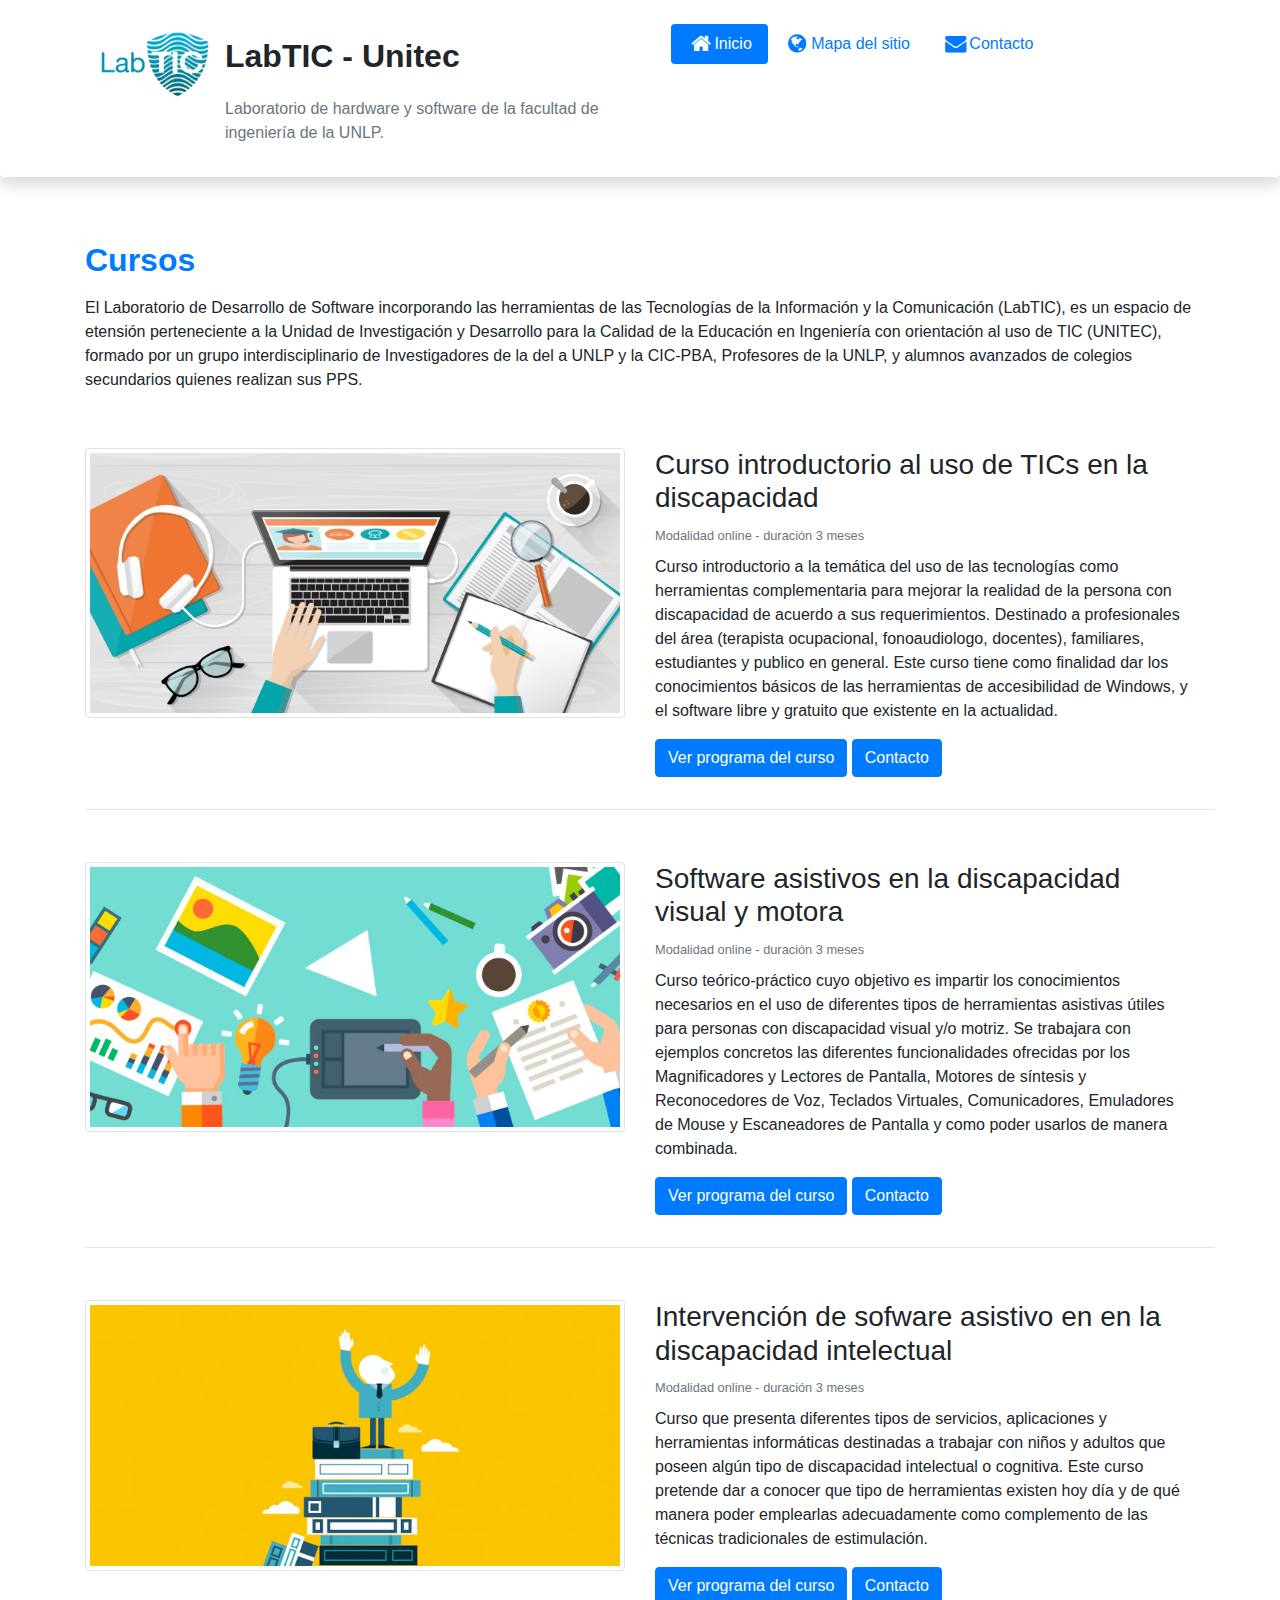
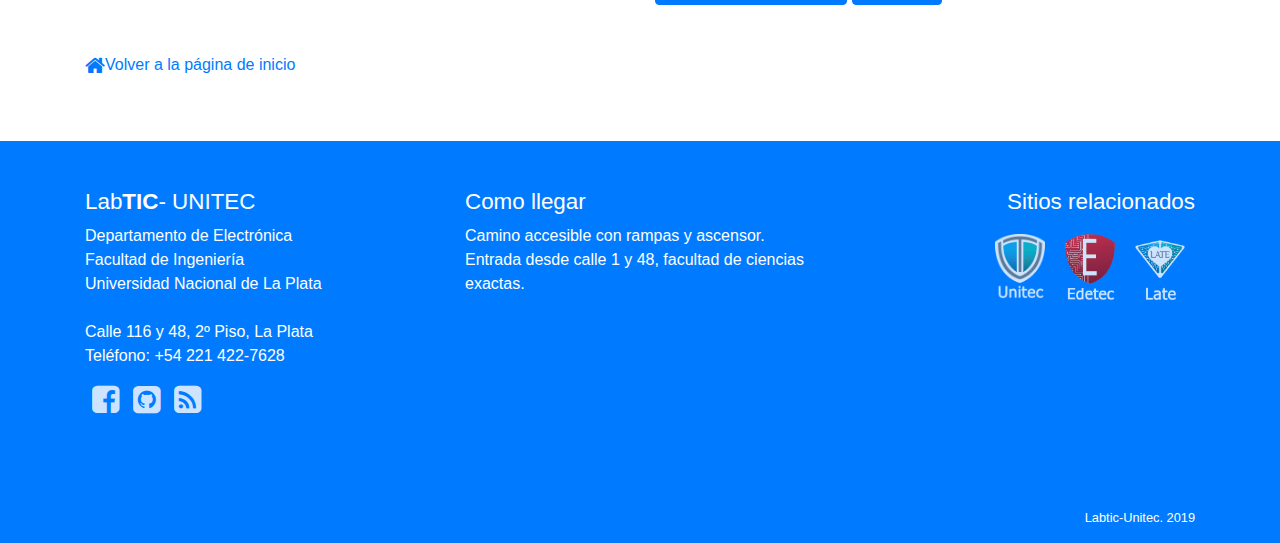
<file: cursos.html>
<!doctype html>
<html lang="es">

<head>
    <meta charset="utf-8">
    <meta name="viewport" content="width=device-width, initial-scale=1, shrink-to-fit=no">
    <link rel="shortcut icon" href="img/logo.ico" type="image/x-icon">
    <link href="http://cdnjs.cloudflare.com/ajax/libs/font-awesome/4.3.0/css/font-awesome.min.css" rel="stylesheet" type="text/css">
    <link rel="stylesheet" href="boostrap/bootstrap.min.css">
    <link rel="stylesheet" href="css/normalize.css">
    <link rel="stylesheet" href="styles.css">
    <title>Labtic</title>
</head>

<body>

    <!-- Encabezado y menú de navegación / Header and navbar -->
    <div class="container-fluid shadow p-3 mb-3 bg-white rounded">
        <div class="container">
            <div class="row">
                <header class="col-12 col-md-6">
                    <a href="index.html"><img class="logo float-left p-3" src="img/logo.png" alt="Logo de labtic"></a>
                    <h1><strong>LabTIC&nbsp;-&nbsp;Unitec</strong></h1>
                    <p class="text-secondary">Laboratorio de hardware y software de la facultad de ingeniería de la
                        UNLP.</p>
                </header>
                <div class="col-12 col-md-6">
                    <nav class="navbar navbar-expand-lg">
                        <ul class="nav nav-pills flex-nowrap">
                            <li class="nav-item"><a href="index.html" class="nav-link active"><i
                                        class="fa fa-fw fa-home fa-lg"></i>Inicio</a></li>
                            <li class="nav-item"><a href="mapa-del-sitio.html" class="nav-link"><i
                                        class="fa fa-fw fa-globe fa-lg"></i>Mapa del sitio</a></li>
                            <li class="nav-item"><a href="contacto.html" class="nav-link"><i
                                        class="fa fa-fw fa-lg -o fa-envelope"></i>Contacto</a></li>
                        </ul>
                    </nav>
                </div>
            </div>
        </div>
    </div>

    <!-- Lista de cursos / List of courses -->
    <main class="container mt-5 mb-5">
        <div class="row">
            <div class="col-12 mb-4">
                <h2 class="text-primary font-weight-bold pb-2">Cursos</h2>
                <p>
                        El Laboratorio de Desarrollo de Software incorporando las herramientas de las Tecnologías de la
                    Información y la
                    Comunicación (LabTIC), es un espacio de etensión perteneciente a la Unidad de Investigación y Desarrollo
                    para la Calidad
                    de la Educación en Ingeniería con orientación al uso de TIC (UNITEC), formado por un grupo
                    interdisciplinario de
                    Investigadores de la del a UNLP y la CIC-PBA, Profesores de la UNLP, y alumnos avanzados de colegios
                    secundarios quienes
                    realizan sus PPS.
                </p>
            </div>
        </div>
        <div class="row">
            <div class="col-12 mb-3 mt-3">
                <div class="row">
                    <div class="col-lg-6">
                        <img src="img/curso1.jpg" class="float-left img-thumbnail img-fluid mr-3 mb-3" alt="Imagen de herramientas usadas en el curso relacionadas con la accesibilidad y la tecnología">
                    </div>
                    <div class="col-lg-6">
                        <h3>Curso introductorio al uso de TICs en la discapacidad</h3>
                        <small class="text-muted">Modalidad online - duración 3 meses</small>
                        <p class="mt-2">
                            Curso introductorio a la temática del uso de las tecnologías como herramientas complementaria para mejorar la realidad
                            de la persona con discapacidad de acuerdo a sus requerimientos. Destinado a profesionales del área (terapista
                            ocupacional, fonoaudiologo, docentes), familiares, estudiantes y publico en general. Este curso tiene como finalidad dar
                            los conocimientos básicos de las herramientas de accesibilidad de Windows, y el software libre y gratuito que existente
                            en la actualidad.
                        </p>
                        <a href="#" class="btn btn-primary">Ver programa del curso</a>
                        <a href="contacto.html" class="btn btn-primary">Contacto</a>
                    </div>
                </div>
            </div>
        </div>
        <hr>
        <div class="row">
            <div class="col-12 mb-3 mt-3">
                <div class="row">
                    <div class="col-lg-6">
                        <img src="img/curso2.jpg" class="float-left img-thumbnail img-fluid mr-3 mb-3" alt="Imagen de herramientas usadas en el curso relacionadas con la accesibilidad y la tecnología en relacion con las problematicas de accesibilidad visual y motora">
                    </div>
                    <div class="col-lg-6">
                        <h3>Software asistivos en la discapacidad visual y motora</h3>
                        <small class="text-muted">Modalidad online - duración 3 meses</small>
                        <p class="mt-2">
                            Curso teórico-práctico cuyo objetivo es impartir los conocimientos necesarios en el uso de diferentes tipos de
                            herramientas asistivas útiles para personas con discapacidad visual y/o motriz. Se trabajara con ejemplos concretos las
                            diferentes funcionalidades ofrecidas por los Magnificadores y Lectores de Pantalla, Motores de síntesis y Reconocedores
                            de Voz, Teclados Virtuales, Comunicadores, Emuladores de Mouse y Escaneadores de Pantalla y como poder usarlos de manera
                            combinada.
                        </p>
                        <a href="#" class="btn btn-primary">Ver programa del curso</a>
                        <a href="contacto.html" class="btn btn-primary">Contacto</a>
                    </div>
                </div>
            </div>
        </div>
        <hr>
        <div class="row">
            <div class="col-12 mb-5 mt-3">
                <div class="row">
                    <div class="col-lg-6">
                        <img src="img/curso3.jpg" class="float-left img-thumbnail img-fluid mr-3 mb-3" alt="Imagen de herramientas usadas en el curso relacionadas con la accesibilidad y la tecnología">
                    </div>
                    <div class="col-lg-6">
                        <h3>Intervención de sofware asistivo en en la discapacidad intelectual</h3>
                        <small class="text-muted">Modalidad online - duración 3 meses</small>
                        <p class="mt-2">
                            Curso que presenta diferentes tipos de servicios, aplicaciones y herramientas informáticas destinadas a trabajar con
                            niños y adultos que poseen algún tipo de discapacidad intelectual o cognitiva. Este curso pretende dar a conocer que tipo de herramientas existen hoy día y de qué manera poder
                            emplearlas adecuadamente como complemento de las técnicas tradicionales de estimulación.
                        </p>
                        <a href="#" class="btn btn-primary">Ver programa del curso</a>
                        <a href="contacto.html" class="btn btn-primary">Contacto</a>
                    </div>
                </div>
            </div>
        </div>
        <a href="index.html"><p class="text-primary"><i class="fa fa-w fa-home fa-lg"></i>Volver a la página de inicio</p></a>
    </main>

    <!-- Pie de pagina / Footer page -->
    <footer class="footer container-fluid bg-primary text-white mt-auto pt-5 pb-3">
        <div class="container">
            <div class="row">
                <div class="col-12 col-md-4">
                    <h3 class="titulosDelFooter">Lab<strong>TIC</strong>- UNITEC</h3>
                    <p>Departamento de Electrónica
                        <br>Facultad de Ingeniería
                        <br>Universidad Nacional de La Plata
                        <br>
                        <br>Calle 116 y 48, 2º Piso, La Plata
                        <br>Teléfono: +54 221 422-7628
                    </p>
                    <ul class="listaDeRedesSociales" id="redesSociales">
                        <li>
                            <a href="https://www.facebook.com/uid.unitec/">
                                <i class="fa fa-2x fa-facebook-square fa-fw text-inverse iconoRedesSociales"></i>
                                <span class="descripcionLectorDePantalla descripcionLectorDePantallaFocus">Ir a facebook
                                    unitec</span>
                            </a>
                        </li>
                        <li>
                            <a href="https://github.com/labtic-unitec">
                                <i class="fa fa-2x fa-github-square fa-fw text-inverse iconoRedesSociales"></i>
                                <span class="descripcionLectorDePantalla descripcionLectorDePantallaFocus">Ir a Github de
                                    labtic unitec</span>
                            </a>
                        </li>
                        <li>
                            <a href="#">
                                <i class="fa fa-2x fa-rss-square fa-fw text-inverse iconoRedesSociales"></i>
                                <span class="descripcionLectorDePantalla descripcionLectorDePantallaFocus">Suscribirse a
                                    este sitio web por RSS</span>
                            </a>
                        </li>
                    </ul>
                    <hr class="d-xl-none d-sm-block d-md-none">
                </div>
                <div class="col-12 col-md-4">
                    <h3 class="titulosDelFooter">Como llegar</h3>
                    <p>
                        Camino accesible con rampas y ascensor.
                        <br>
                        Entrada desde calle 1 y 48, facultad de ciencias exactas.
                    </p>
                    <p class="descripcionLectorDePantalla descripcionLectorDePantallaFocus">
                        En el siguiente video se ve como llegar al laboratorio desde la entrada de la facultad de ciencias
                        exactas en calle 1 y 48.
                        En el video se muestra como llegar por un camino accesible con rampas y asensor. El lugar es un
                        predio con varios edificios y jardines que se
                        deben atravezar para poder llegar al laboratorio ubicado en calle 116 y 48, segundo piso.
                        Para llegar al laboratorio desde aqui se debe entrar desde esta entrada en 1 y 48 y caminar 100
                        metros derecho hasta llegar a la facultad de electrotecnia.
                        Una vez alli se puede entrar a través de escaleras o rampas que estan detras de la entrada principal
                        del edificio.
                        El laboratorio esta ubicado en el segundo piso al cual se puede llegar por ascensor o escaleras.
                        Para llegar al ascensor se debe llegar al hall principal a traves de los pasillos, el asensor se
                        encuentra en el pasillo derecho del hall principal
                        y tiene inscripción en braille en su puerta para llamar al ascensor y un sonido que indica cuando
                        llega a nuestro piso al llamarlo.
                        Los botones del ascensor tambien tienen inscripcion en braille.
                        Marcamos el botón para ir al segundo piso.
                        Al llegar al segundo piso el ascensor emite un sonido.
                        Estando en el segundo piso al abrir la puerta del ascensor estaremos en justo frente de la puerta
                        del laboratorio que tiene una inscripción en
                        braille y un timbre.
                        Se recomienda contactar con el laboratorio por telefono o mail antes de ir personalmente.
                    </p>
                    <div class="video">
                        <iframe class="border-0 pt-2" src="https://www.youtube.com/embed/qHMMSkLm24I"
                            allow="accelerometer; autoplay; encrypted-media; gyroscope; picture-in-picture"
                            allowfullscreen></iframe>
                    </div>
                    <hr class="d-xl-none d-sm-block d-md-none">
                </div>
                <div class="col-12 col-md-4">
                    <h3 class="titulosDelFooter float-md-right">Sitios relacionados</h3>
                    <ul class="d-flex flex-row float-md-right" id="sitiosRelacionados">
                        <li>
                            <a href="https://www.facebook.com/uid.unitec/">
                                <img src="img/LogoUNITEC.png" class="logoDeSitiosRelacionados"
                                    alt="Logo del laboratorio Unitec">
                            </a>
                        </li>
                        <li>
                            <a href="#">
                                <img src="img/LogoEDETEC.png" class="logoDeSitiosRelacionados"
                                    alt="Logo del laboratorio de Edetec">
                            </a>
                        </li>
                        <li>
                            <a href="#">
                                <img src="img/LogoLATE.png" class="logoDeSitiosRelacionados"
                                    alt="Logo del laboratorio de Late">
                            </a>
                        </li>
                    </ul>
                </div>
            </div>
            <div class="row">
                <div class="col-12">
                    <small class="float-right">Labtic-Unitec. 2019</small>
                </div>
            </div>
        </div>
    </footer>

    <script src="js/jquery-3.3.1.slim.min.js"></script>
    <script src="js/popper.min.js"></script>
    <script src="js/bootstrap.min.js"></script>
</body>

</html>
</file>
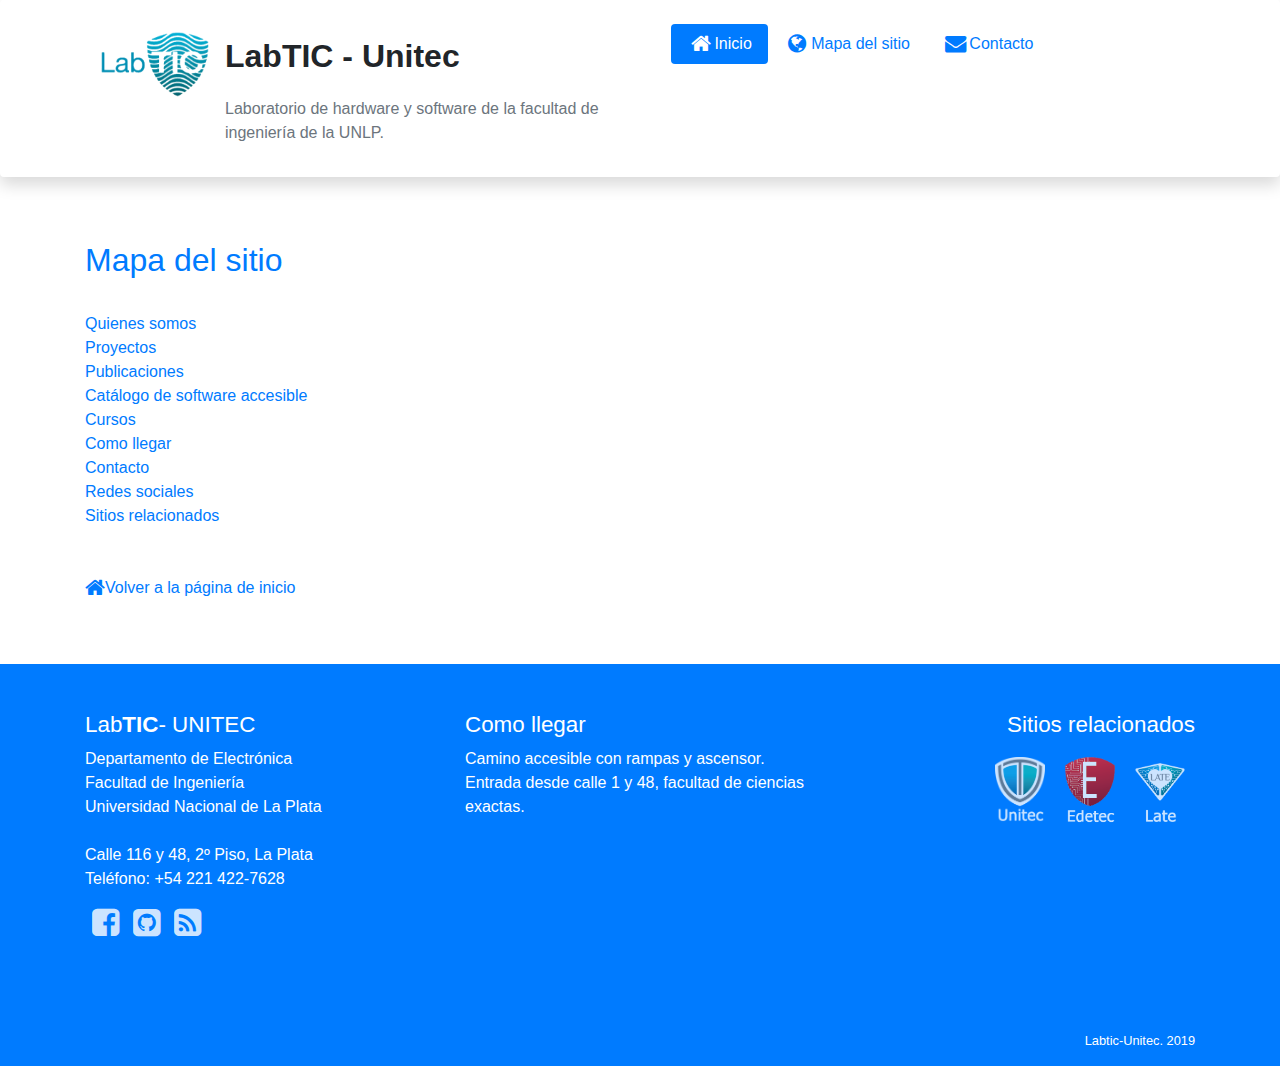
<file: mapa-del-sitio.html>
<!doctype html>
<html lang="es">

<head>
    <meta charset="utf-8">
    <meta name="viewport" content="width=device-width, initial-scale=1, shrink-to-fit=no">
    <link rel="shortcut icon" href="img/logo.ico" type="image/x-icon">
    <link href="http://cdnjs.cloudflare.com/ajax/libs/font-awesome/4.3.0/css/font-awesome.min.css" rel="stylesheet" type="text/css">
    <link rel="stylesheet" href="boostrap/bootstrap.min.css">
    <link rel="stylesheet" href="css/normalize.css">
    <link rel="stylesheet" href="styles.css">
    <title>Labtic</title>
</head>

<body>

    <!-- Encabezado y menú de navegación / Header and navbar -->
    <div class="container-fluid shadow p-3 mb-3 bg-white rounded">
        <div class="container">
            <div class="row">
                <header class="col-12 col-md-6">
                    <a href="index.html"><img class="logo float-left p-3" src="img/logo.png" alt="Logo de labtic"></a>
                    <h1><strong>LabTIC&nbsp;-&nbsp;Unitec</strong></h1>
                    <p class="text-secondary">Laboratorio de hardware y software de la facultad de ingeniería de la
                        UNLP.</p>
                </header>
                <div class="col-12 col-md-6">
                    <nav class="navbar navbar-expand-lg">
                        <ul class="nav nav-pills flex-nowrap">
                            <li class="nav-item"><a href="index.html" class="nav-link active"><i
                                        class="fa fa-fw fa-home fa-lg"></i>Inicio</a></li>
                            <li class="nav-item"><a href="mapa-del-sitio.html" class="nav-link"><i
                                        class="fa fa-fw fa-globe fa-lg"></i>Mapa del sitio</a></li>
                            <li class="nav-item"><a href="contacto.html" class="nav-link"><i
                                        class="fa fa-fw fa-lg -o fa-envelope"></i>Contacto</a></li>
                        </ul>
                    </nav>
                </div>
            </div>
        </div>
    </div>

    <!-- Mapa del sitio -->
    <main class="container mt-5 mb-5">
        <div class="row">
            <div class="col-12">
                <h2 class="text-primary">Mapa del sitio</h2> <br>
                <a href="nosotros.html">Quienes somos</a> <br>
                <a href="proyectos.html">Proyectos</a> <br>
                <a href="publicaciones">Publicaciones</a> <br>
                <a href="catalogo.pdf">Catálogo de software accesible</a> <br>
                <a href="cursos.html">Cursos</a> <br>
                <a href="como-llegar.html">Como llegar</a> <br>
                <a href="contacto.html">Contacto</a> <br>
                <a href="#redesSociales">Redes sociales</a> <br>
                <a href="#sitiosRelacionados">Sitios relacionados</a> <br>
                <a href="index.html">
                    <p class="text-primary mt-5"><i class="fa fa-w fa-home fa-lg"></i>Volver a la página de inicio</p>
                </a>
            </div>
        </div>
    </main>

    <!-- Pie de pagina / Footer page -->
    <footer class="footer container-fluid bg-primary text-white mt-auto pt-5 pb-3">
        <div class="container">
            <div class="row">
                <div class="col-12 col-md-4">
                    <h3 class="titulosDelFooter">Lab<strong>TIC</strong>- UNITEC</h3>
                    <p>Departamento de Electrónica
                        <br>Facultad de Ingeniería
                        <br>Universidad Nacional de La Plata
                        <br>
                        <br>Calle 116 y 48, 2º Piso, La Plata
                        <br>Teléfono: +54 221 422-7628
                    </p>
                    <ul class="listaDeRedesSociales" id="redesSociales">
                        <li>
                            <a href="https://www.facebook.com/uid.unitec/">
                                <i class="fa fa-2x fa-facebook-square fa-fw text-inverse iconoRedesSociales"></i>
                                <span class="descripcionLectorDePantalla descripcionLectorDePantallaFocus">Ir a facebook
                                    unitec</span>
                            </a>
                        </li>
                        <li>
                            <a href="https://github.com/labtic-unitec">
                                <i class="fa fa-2x fa-github-square fa-fw text-inverse iconoRedesSociales"></i>
                                <span class="descripcionLectorDePantalla descripcionLectorDePantallaFocus">Ir a Github de
                                    labtic unitec</span>
                            </a>
                        </li>
                        <li>
                            <a href="#">
                                <i class="fa fa-2x fa-rss-square fa-fw text-inverse iconoRedesSociales"></i>
                                <span class="descripcionLectorDePantalla descripcionLectorDePantallaFocus">Suscribirse a
                                    este sitio web por RSS</span>
                            </a>
                        </li>
                    </ul>
                    <hr class="d-xl-none d-sm-block d-md-none">
                </div>
                <div class="col-12 col-md-4">
                    <h3 class="titulosDelFooter">Como llegar</h3>
                    <p>
                        Camino accesible con rampas y ascensor.
                        <br>
                        Entrada desde calle 1 y 48, facultad de ciencias exactas.
                    </p>
                    <p class="descripcionLectorDePantalla descripcionLectorDePantallaFocus">
                        En el siguiente video se ve como llegar al laboratorio desde la entrada de la facultad de ciencias
                        exactas en calle 1 y 48.
                        En el video se muestra como llegar por un camino accesible con rampas y asensor. El lugar es un
                        predio con varios edificios y jardines que se
                        deben atravezar para poder llegar al laboratorio ubicado en calle 116 y 48, segundo piso.
                        Para llegar al laboratorio desde aqui se debe entrar desde esta entrada en 1 y 48 y caminar 100
                        metros derecho hasta llegar a la facultad de electrotecnia.
                        Una vez alli se puede entrar a través de escaleras o rampas que estan detras de la entrada principal
                        del edificio.
                        El laboratorio esta ubicado en el segundo piso al cual se puede llegar por ascensor o escaleras.
                        Para llegar al ascensor se debe llegar al hall principal a traves de los pasillos, el asensor se
                        encuentra en el pasillo derecho del hall principal
                        y tiene inscripción en braille en su puerta para llamar al ascensor y un sonido que indica cuando
                        llega a nuestro piso al llamarlo.
                        Los botones del ascensor tambien tienen inscripcion en braille.
                        Marcamos el botón para ir al segundo piso.
                        Al llegar al segundo piso el ascensor emite un sonido.
                        Estando en el segundo piso al abrir la puerta del ascensor estaremos en justo frente de la puerta
                        del laboratorio que tiene una inscripción en
                        braille y un timbre.
                        Se recomienda contactar con el laboratorio por telefono o mail antes de ir personalmente.
                    </p>
                    <div class="video">
                        <iframe class="border-0 pt-2" src="https://www.youtube.com/embed/qHMMSkLm24I"
                            allow="accelerometer; autoplay; encrypted-media; gyroscope; picture-in-picture"
                            allowfullscreen></iframe>
                    </div>
                    <hr class="d-xl-none d-sm-block d-md-none">
                </div>
                <div class="col-12 col-md-4">
                    <h3 class="titulosDelFooter float-md-right">Sitios relacionados</h3>
                    <ul class="d-flex flex-row float-md-right" id="sitiosRelacionados">
                        <li>
                            <a href="https://www.facebook.com/uid.unitec/">
                                <img src="img/LogoUNITEC.png" class="logoDeSitiosRelacionados"
                                    alt="Logo del laboratorio Unitec">
                            </a>
                        </li>
                        <li>
                            <a href="#">
                                <img src="img/LogoEDETEC.png" class="logoDeSitiosRelacionados"
                                    alt="Logo del laboratorio de Edetec">
                            </a>
                        </li>
                        <li>
                            <a href="#">
                                <img src="img/LogoLATE.png" class="logoDeSitiosRelacionados"
                                    alt="Logo del laboratorio de Late">
                            </a>
                        </li>
                    </ul>
                </div>
            </div>
            <div class="row">
                <div class="col-12">
                    <small class="float-right">Labtic-Unitec. 2019</small>
                </div>
            </div>
        </div>
    </footer>

    <script src="js/jquery-3.3.1.slim.min.js"></script>
    <script src="js/popper.min.js"></script>
    <script src="js/bootstrap.min.js"></script>
</body>

</html>
</file>
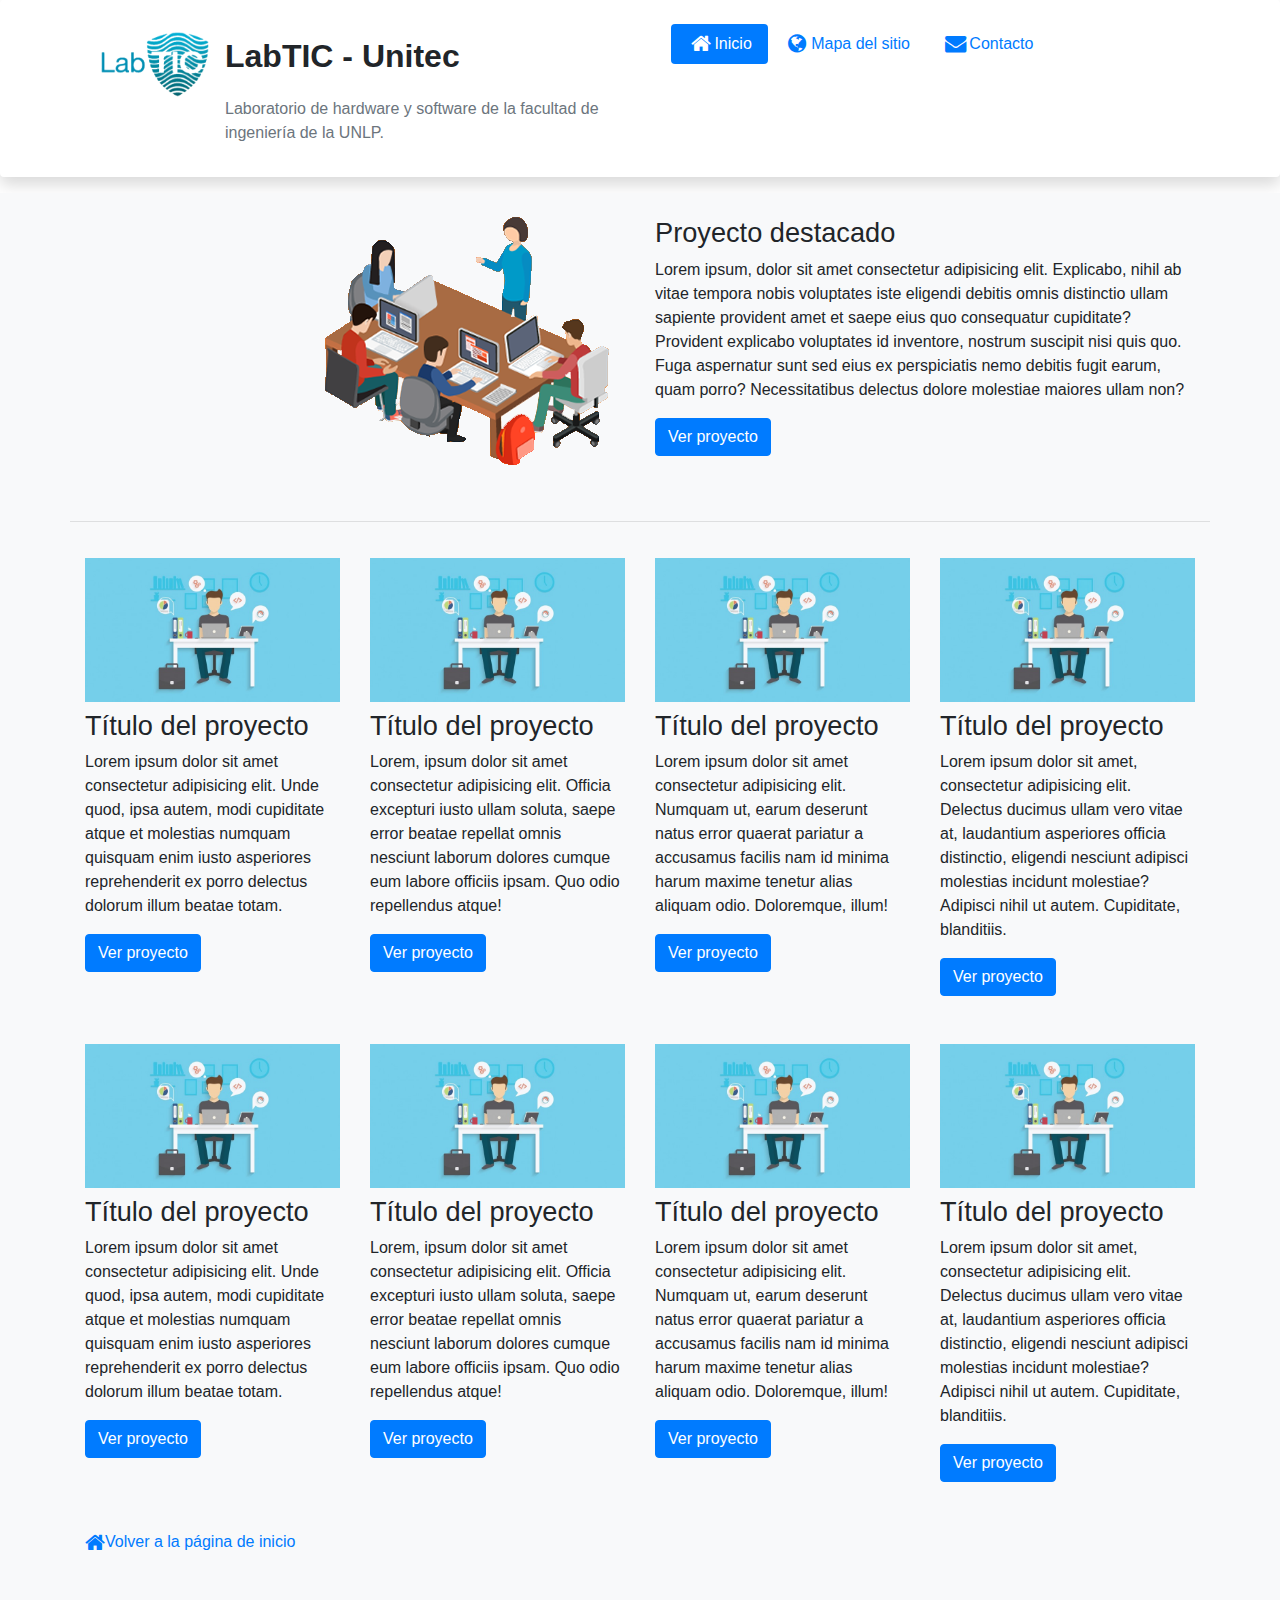
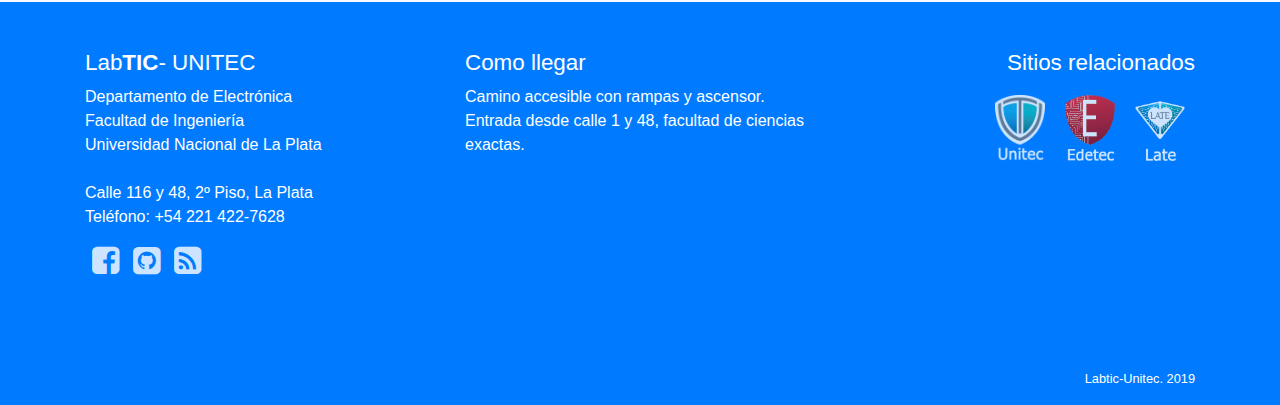
<file: proyectos.html>
<!doctype html>
<html lang="es">

<head>
    <meta charset="utf-8">
    <meta name="viewport" content="width=device-width, initial-scale=1, shrink-to-fit=no">
    <link rel="shortcut icon" href="img/logo.ico" type="image/x-icon">
    <link href="http://cdnjs.cloudflare.com/ajax/libs/font-awesome/4.3.0/css/font-awesome.min.css" rel="stylesheet" type="text/css">
    <link rel="stylesheet" href="boostrap/bootstrap.min.css">
    <link rel="stylesheet" href="css/normalize.css">
    <link rel="stylesheet" href="styles.css">
    <title>Labtic</title>
</head>

<body>

    <!-- Encabezado y menú de navegación / Header and navbar -->
    <div class="container-fluid shadow p-3 mb-3 bg-white rounded">
        <div class="container">
            <div class="row">
                <header class="col-12 col-md-6">
                    <a href="index.html"><img class="logo float-left p-3" src="img/logo.png" alt="Logo de labtic"></a>
                    <h1><strong>LabTIC&nbsp;-&nbsp;Unitec</strong></h1>
                    <p class="text-secondary">Laboratorio de hardware y software de la facultad de ingeniería de la
                        UNLP.</p>
                </header>
                <div class="col-12 col-md-6">
                    <nav class="navbar navbar-expand-lg">
                        <ul class="nav nav-pills flex-nowrap">
                            <li class="nav-item"><a href="index.html" class="nav-link active"><i
                                        class="fa fa-fw fa-home fa-lg"></i>Inicio</a></li>
                            <li class="nav-item"><a href="mapa-del-sitio.html" class="nav-link"><i
                                        class="fa fa-fw fa-globe fa-lg"></i>Mapa del sitio</a></li>
                            <li class="nav-item"><a href="contacto.html" class="nav-link"><i
                                        class="fa fa-fw fa-lg -o fa-envelope"></i>Contacto</a></li>
                        </ul>
                    </nav>
                </div>
            </div>
        </div>
    </div>

    <!-- Seccion de articulos / Article section -->
    <main class="container-fluid pt-4 bg-light">
        <section class="container">
                <div class="row">
                    <article class="col-12 pb-3">
                        <div class="row">
                            <div class="col-md-6">
                                <img src="img/proyectos.png" class="img-fluid float-right pr-3 mb-4"
                                    alt="Imagen del equipo de trabajo del laboratorio">
                            </div>
                            <div class="col-md-6">
                                <h2 class="titulosDePublicaciones">Proyecto destacado</h2>
                                <p>
                                    Lorem ipsum, dolor sit amet consectetur adipisicing elit. Explicabo, nihil ab vitae tempora nobis voluptates iste eligendi debitis omnis 
                                    distinctio ullam sapiente provident amet et saepe eius quo consequatur cupiditate?Provident explicabo voluptates id inventore, nostrum suscipit nisi quis quo.
                                     Fuga aspernatur sunt sed eius ex perspiciatis nemo debitis fugit earum, quam porro? Necessitatibus delectus dolore molestiae maiores ullam non?
                                </p>
                                <a href="articulo.html" class="btn btn-primary">Ver proyecto</a>
                            </div>
                        </div>
                    </article>

                    <hr>

                    <article class="col-12 col-md-6 col-lg-3 mb-5">
                        <img src="img/proyectos.jpg" class="img-fluid mb-2" alt="Imagen de proyectos realizados en el laboratorio">
                        <h2 class="titulosDePublicaciones">Título del proyecto</h2>
                        <p>
                            Lorem ipsum dolor sit amet consectetur adipisicing elit. Unde quod, ipsa autem, modi cupiditate atque et molestias 
                            numquam quisquam enim iusto asperiores reprehenderit ex porro delectus dolorum illum beatae totam.
                        </p>
                        <a href="articulo.html" class="btn btn-primary">Ver proyecto</a>
                    </article>
                    <article class="col-12 col-md-6 col-lg-3 mb-5">
                        <img src="img/proyectos.jpg" class="img-fluid mb-2" alt="Imagen de proyectos realizados en el laboratorio">
                        <h2 class="titulosDePublicaciones">Título del proyecto</h2>
                        <p>
                            Lorem, ipsum dolor sit amet consectetur adipisicing elit. Officia excepturi iusto ullam soluta, saepe error beatae
                             repellat omnis nesciunt laborum dolores cumque eum labore officiis ipsam. Quo odio repellendus atque!
                        </p>
                        <a href="articulo.html" class="btn btn-primary">Ver proyecto</a>
                    </article>
                    <article class="col-12 col-md-6 col-lg-3 mb-5">
                        <img src="img/proyectos.jpg" class="img-fluid mb-2" alt="Imagen de proyectos realizados en el laboratorio">
                        <h2 class="titulosDePublicaciones">Título del proyecto</h2>
                        <p>
                            Lorem ipsum dolor sit amet consectetur adipisicing elit. Numquam ut, earum deserunt natus error quaerat pariatur
                             a accusamus facilis nam id minima harum maxime tenetur alias aliquam odio. Doloremque, illum!
                        </p>
                        <a href="articulo.html" class="btn btn-primary">Ver proyecto</a>
                    </article>
                    <article class="col-12 col-md-6 col-lg-3 mb-5">
                        <img src="img/proyectos.jpg" class="img-fluid mb-2" alt="Imagen de proyectos realizados en el laboratorio">
                        <h2 class="titulosDePublicaciones">Título del proyecto</h2>
                        <p>
                            Lorem ipsum dolor sit amet, consectetur adipisicing elit. Delectus ducimus ullam vero vitae at, laudantium asperiores
                             officia distinctio, eligendi nesciunt adipisci molestias incidunt molestiae? Adipisci nihil ut autem. Cupiditate, blanditiis.
                        </p>
                        <a href="articulo.html" class="btn btn-primary">Ver proyecto</a>
                    </article>
                    <article class="col-12 col-md-6 col-lg-3 mb-5">
                        <img src="img/proyectos.jpg" class="img-fluid mb-2 alt=" Imagen de proyectos realizados en el laboratorio">
                        <h2 class="titulosDePublicaciones">Título del proyecto</h2>
                        <p>
                            Lorem ipsum dolor sit amet consectetur adipisicing elit. Unde quod, ipsa autem, modi cupiditate atque et
                            molestias
                            numquam quisquam enim iusto asperiores reprehenderit ex porro delectus dolorum illum beatae totam.
                        </p>
                        <a href="articulo.html" class="btn btn-primary">Ver proyecto</a>
                    </article>
                    <article class="col-12 col-md-6 col-lg-3 mb-5">
                        <img src="img/proyectos.jpg" class="img-fluid mb-2" alt="Imagen de proyectos realizados en el laboratorio">
                        <h2 class="titulosDePublicaciones">Título del proyecto</h2>
                        <p>
                            Lorem, ipsum dolor sit amet consectetur adipisicing elit. Officia excepturi iusto ullam soluta, saepe error
                            beatae
                            repellat omnis nesciunt laborum dolores cumque eum labore officiis ipsam. Quo odio repellendus atque!
                        </p>
                        <a href="articulo.html" class="btn btn-primary">Ver proyecto</a>
                    </article>
                    <article class="col-12 col-md-6 col-lg-3 mb-5">
                        <img src="img/proyectos.jpg" class="img-fluid mb-2" alt="Imagen de proyectos realizados en el laboratorio">
                        <h2 class="titulosDePublicaciones">Título del proyecto</h2>
                        <p>
                            Lorem ipsum dolor sit amet consectetur adipisicing elit. Numquam ut, earum deserunt natus error quaerat pariatur
                            a accusamus facilis nam id minima harum maxime tenetur alias aliquam odio. Doloremque, illum!
                        </p>
                        <a href="articulo.html" class="btn btn-primary">Ver proyecto</a>
                    </article>
                    <article class="col-12 col-md-6 col-lg-3 mb-5">
                        <img src="img/proyectos.jpg" class="img-fluid mb-2" alt="Imagen de proyectos realizados en el laboratorio">
                        <h2 class="titulosDePublicaciones">Título del proyecto</h2>
                        <p>
                            Lorem ipsum dolor sit amet, consectetur adipisicing elit. Delectus ducimus ullam vero vitae at, laudantium
                            asperiores
                            officia distinctio, eligendi nesciunt adipisci molestias incidunt molestiae? Adipisci nihil ut autem.
                            Cupiditate, blanditiis.
                        </p>
                        <a href="articulo.html" class="btn btn-primary">Ver proyecto</a>
                    </article>
                </div>
                <a href="index.html"><p class="text-primary mb-5"><i class="fa fa-w fa-home fa-lg"></i>Volver a la página de inicio</p></a>
        </section>
    </main>

    <!-- Pie de pagina / Footer page -->
    <footer class="footer container-fluid bg-primary text-white mt-auto pt-5 pb-3">
        <div class="container">
            <div class="row">
                <div class="col-12 col-md-4">
                    <h3 class="titulosDelFooter">Lab<strong>TIC</strong>- UNITEC</h3>
                    <p>Departamento de Electrónica
                        <br>Facultad de Ingeniería
                        <br>Universidad Nacional de La Plata
                        <br>
                        <br>Calle 116 y 48, 2º Piso, La Plata
                        <br>Teléfono: +54 221 422-7628
                    </p>
                    <ul class="listaDeRedesSociales" id="redesSociales">
                        <li>
                            <a href="https://www.facebook.com/uid.unitec/">
                                <i class="fa fa-2x fa-facebook-square fa-fw text-inverse iconoRedesSociales"></i>
                                <span class="descripcionLectorDePantalla descripcionLectorDePantallaFocus">Ir a facebook
                                    unitec</span>
                            </a>
                        </li>
                        <li>
                            <a href="https://github.com/labtic-unitec">
                                <i class="fa fa-2x fa-github-square fa-fw text-inverse iconoRedesSociales"></i>
                                <span class="descripcionLectorDePantalla descripcionLectorDePantallaFocus">Ir a Github de
                                    labtic unitec</span>
                            </a>
                        </li>
                        <li>
                            <a href="#">
                                <i class="fa fa-2x fa-rss-square fa-fw text-inverse iconoRedesSociales"></i>
                                <span class="descripcionLectorDePantalla descripcionLectorDePantallaFocus">Suscribirse a
                                    este sitio web por RSS</span>
                            </a>
                        </li>
                    </ul>
                    <hr class="d-xl-none d-sm-block d-md-none">
                </div>
                <div class="col-12 col-md-4">
                    <h3 class="titulosDelFooter">Como llegar</h3>
                    <p>
                        Camino accesible con rampas y ascensor.
                        <br>
                        Entrada desde calle 1 y 48, facultad de ciencias exactas.
                    </p>
                    <p class="descripcionLectorDePantalla descripcionLectorDePantallaFocus">
                        En el siguiente video se ve como llegar al laboratorio desde la entrada de la facultad de ciencias
                        exactas en calle 1 y 48.
                        En el video se muestra como llegar por un camino accesible con rampas y asensor. El lugar es un
                        predio con varios edificios y jardines que se
                        deben atravezar para poder llegar al laboratorio ubicado en calle 116 y 48, segundo piso.
                        Para llegar al laboratorio desde aqui se debe entrar desde esta entrada en 1 y 48 y caminar 100
                        metros derecho hasta llegar a la facultad de electrotecnia.
                        Una vez alli se puede entrar a través de escaleras o rampas que estan detras de la entrada principal
                        del edificio.
                        El laboratorio esta ubicado en el segundo piso al cual se puede llegar por ascensor o escaleras.
                        Para llegar al ascensor se debe llegar al hall principal a traves de los pasillos, el asensor se
                        encuentra en el pasillo derecho del hall principal
                        y tiene inscripción en braille en su puerta para llamar al ascensor y un sonido que indica cuando
                        llega a nuestro piso al llamarlo.
                        Los botones del ascensor tambien tienen inscripcion en braille.
                        Marcamos el botón para ir al segundo piso.
                        Al llegar al segundo piso el ascensor emite un sonido.
                        Estando en el segundo piso al abrir la puerta del ascensor estaremos en justo frente de la puerta
                        del laboratorio que tiene una inscripción en
                        braille y un timbre.
                        Se recomienda contactar con el laboratorio por telefono o mail antes de ir personalmente.
                    </p>
                    <div class="video">
                        <iframe class="border-0 pt-2" src="https://www.youtube.com/embed/qHMMSkLm24I"
                            allow="accelerometer; autoplay; encrypted-media; gyroscope; picture-in-picture"
                            allowfullscreen></iframe>
                    </div>
                    <hr class="d-xl-none d-sm-block d-md-none">
                </div>
                <div class="col-12 col-md-4">
                    <h3 class="titulosDelFooter float-md-right">Sitios relacionados</h3>
                    <ul class="d-flex flex-row float-md-right" id="sitiosRelacionados">
                        <li>
                            <a href="https://www.facebook.com/uid.unitec/">
                                <img src="img/LogoUNITEC.png" class="logoDeSitiosRelacionados"
                                    alt="Logo del laboratorio Unitec">
                            </a>
                        </li>
                        <li>
                            <a href="#">
                                <img src="img/LogoEDETEC.png" class="logoDeSitiosRelacionados"
                                    alt="Logo del laboratorio de Edetec">
                            </a>
                        </li>
                        <li>
                            <a href="#">
                                <img src="img/LogoLATE.png" class="logoDeSitiosRelacionados"
                                    alt="Logo del laboratorio de Late">
                            </a>
                        </li>
                    </ul>
                </div>
            </div>
            <div class="row">
                <div class="col-12">
                    <small class="float-right">Labtic-Unitec. 2019</small>
                </div>
            </div>
        </div>
    </footer>

    <script src="js/jquery-3.3.1.slim.min.js"></script>
    <script src="js/popper.min.js"></script>
    <script src="js/bootstrap.min.js"></script>
</body>

</html>
</file>
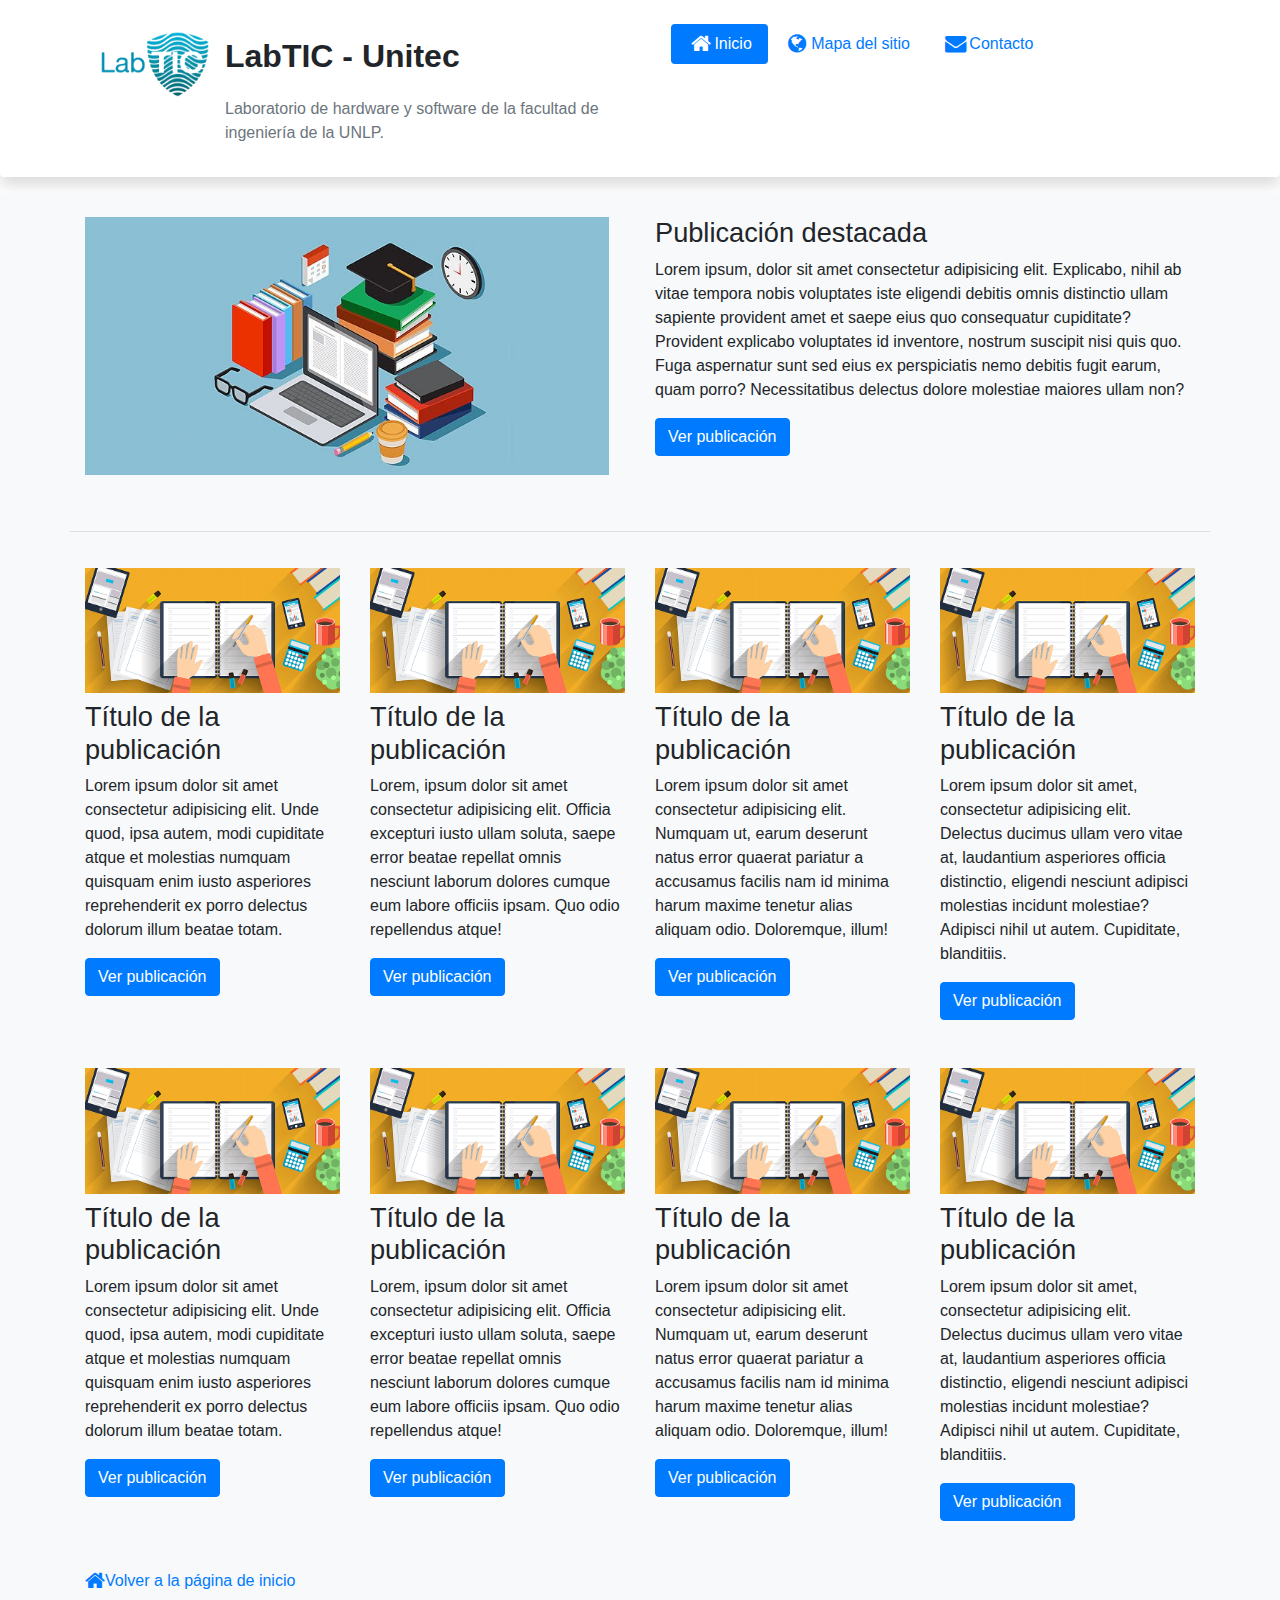
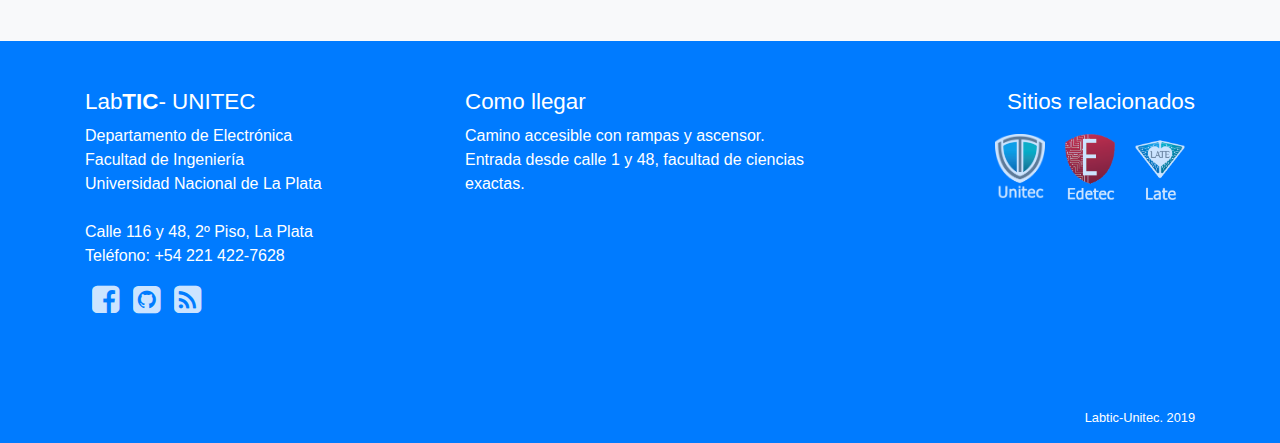
<file: publicaciones.html>
<!doctype html>
<html lang="es">

<head>
    <meta charset="utf-8">
    <meta name="viewport" content="width=device-width, initial-scale=1, shrink-to-fit=no">
    <link rel="shortcut icon" href="img/logo.ico" type="image/x-icon">
    <link href="http://cdnjs.cloudflare.com/ajax/libs/font-awesome/4.3.0/css/font-awesome.min.css" rel="stylesheet" type="text/css">
    <link rel="stylesheet" href="boostrap/bootstrap.min.css">
    <link rel="stylesheet" href="css/normalize.css">
    <link rel="stylesheet" href="styles.css">
    <title>Labtic</title>
</head>

<body>

    <!-- Encabezado y menú de navegación / Header and navbar -->
    <div class="container-fluid shadow p-3 mb-3 bg-white rounded">
        <div class="container">
            <div class="row">
                <header class="col-12 col-md-6">
                    <a href="index.html"><img class="logo float-left p-3" src="img/logo.png" alt="Logo de labtic"></a>
                    <h1><strong>LabTIC&nbsp;-&nbsp;Unitec</strong></h1>
                    <p class="text-secondary">Laboratorio de hardware y software de la facultad de ingeniería de la
                        UNLP.</p>
                </header>
                <div class="col-12 col-md-6">
                    <nav class="navbar navbar-expand-lg">
                        <ul class="nav nav-pills flex-nowrap">
                            <li class="nav-item"><a href="index.html" class="nav-link active"><i
                                        class="fa fa-fw fa-home fa-lg"></i>Inicio</a></li>
                            <li class="nav-item"><a href="mapa-del-sitio.html" class="nav-link"><i
                                        class="fa fa-fw fa-globe fa-lg"></i>Mapa del sitio</a></li>
                            <li class="nav-item"><a href="contacto.html" class="nav-link"><i
                                        class="fa fa-fw fa-lg -o fa-envelope"></i>Contacto</a></li>
                        </ul>
                    </nav>
                </div>
            </div>
        </div>
    </div>

    <!-- Seccion de articulos / Article section -->
    <main class="container-fluid pt-4 bg-light">
        <section class="container">
            <div class="row">
                <article class="col-12 pb-3">
                    <div class="row">
                        <div class="col-md-6">
                            <img src="img/Publicaciones.jpg" class="img-fluid float-right pr-3 mb-4" alt="Imagen de la publicacion destacada">
                        </div>
                        <div class="col-md-6">
                            <h2 class="titulosDePublicaciones">Publicación destacada</h2>
                            <p>
                                Lorem ipsum, dolor sit amet consectetur adipisicing elit. Explicabo, nihil ab vitae tempora
                                nobis voluptates iste eligendi debitis omnis
                                distinctio ullam sapiente provident amet et saepe eius quo consequatur cupiditate?Provident
                                explicabo voluptates id inventore, nostrum suscipit nisi quis quo.
                                Fuga aspernatur sunt sed eius ex perspiciatis nemo debitis fugit earum, quam porro?
                                Necessitatibus delectus dolore molestiae maiores ullam non?
                            </p>
                            <a href="articulo.html" class="btn btn-primary">Ver publicación</a>
                        </div>
                    </div>
                </article>
    
                <hr>
    
                <article class="col-12 col-md-6 col-lg-3 mb-5">
                        <img src="img/Publicaciones.png" class="img-fluid mb-2" alt="Imagen de la publicación">
                        <h2 class="titulosDePublicaciones">Título de la publicación</h2>
                        <p>
                        Lorem ipsum dolor sit amet consectetur adipisicing elit. Unde quod, ipsa autem, modi cupiditate
                        atque et molestias
                        numquam quisquam enim iusto asperiores reprehenderit ex porro delectus dolorum illum beatae totam.
                    </p>
                    <a href="articulo.html" class="btn btn-primary">Ver publicación</a>
                </article>
                <article class="col-12 col-md-6 col-lg-3 mb-5">
                    <img src="img/Publicaciones.png" class="img-fluid mb-2" alt="Imagen de la publicación">
                    <h2 class="titulosDePublicaciones">Título de la publicación</h2>
                    <p>
                        Lorem, ipsum dolor sit amet consectetur adipisicing elit. Officia excepturi iusto ullam soluta,
                        saepe error beatae
                        repellat omnis nesciunt laborum dolores cumque eum labore officiis ipsam. Quo odio repellendus
                        atque!
                    </p>
                    <a href="articulo.html" class="btn btn-primary">Ver publicación</a>
                </article>
                <article class="col-12 col-md-6 col-lg-3 mb-5">
                    <img src="img/Publicaciones.png" class="img-fluid mb-2" alt="Imagen de la publicación">
                    <h2 class="titulosDePublicaciones">Título de la publicación</h2>
                    <p>
                        Lorem ipsum dolor sit amet consectetur adipisicing elit. Numquam ut, earum deserunt natus error
                        quaerat pariatur
                        a accusamus facilis nam id minima harum maxime tenetur alias aliquam odio. Doloremque, illum!
                    </p>
                    <a href="articulo.html" class="btn btn-primary">Ver publicación</a>
                </article>
                <article class="col-12 col-md-6 col-lg-3 mb-5">
                    <img src="img/Publicaciones.png" class="img-fluid mb-2" alt="Imagen de la publicación">
                    <h2 class="titulosDePublicaciones">Título de la publicación</h2>
                    <p>
                        Lorem ipsum dolor sit amet, consectetur adipisicing elit. Delectus ducimus ullam vero vitae at,
                        laudantium asperiores
                        officia distinctio, eligendi nesciunt adipisci molestias incidunt molestiae? Adipisci nihil ut
                        autem. Cupiditate, blanditiis.
                    </p>
                    <a href="articulo.html" class="btn btn-primary">Ver publicación</a>
                </article>
                <article class="col-12 col-md-6 col-lg-3 mb-5">
                    <img src="img/Publicaciones.png" class="img-fluid mb-2" alt="Imagen de la publicación">
                    <h2 class="titulosDePublicaciones">Título de la publicación</h2>
                    <p>
                        Lorem ipsum dolor sit amet consectetur adipisicing elit. Unde quod, ipsa autem, modi cupiditate
                        atque et
                        molestias
                        numquam quisquam enim iusto asperiores reprehenderit ex porro delectus dolorum illum beatae totam.
                    </p>
                    <a href="articulo.html" class="btn btn-primary">Ver publicación</a>
                </article>
                <article class="col-12 col-md-6 col-lg-3 mb-5">
                    <img src="img/Publicaciones.png" class="img-fluid mb-2" alt="Imagen de la publicación">
                    <h2 class="titulosDePublicaciones">Título de la publicación</h2>
                    <p>
                        Lorem, ipsum dolor sit amet consectetur adipisicing elit. Officia excepturi iusto ullam soluta,
                        saepe error
                        beatae
                        repellat omnis nesciunt laborum dolores cumque eum labore officiis ipsam. Quo odio repellendus
                        atque!
                    </p>
                    <a href="articulo.html" class="btn btn-primary">Ver publicación</a>
                </article>
                <article class="col-12 col-md-6 col-lg-3 mb-5">
                    <img src="img/Publicaciones.png" class="img-fluid mb-2" alt="Imagen de la publicación">
                    <h2 class="titulosDePublicaciones">Título de la publicación</h2>
                    <p>
                        Lorem ipsum dolor sit amet consectetur adipisicing elit. Numquam ut, earum deserunt natus error
                        quaerat pariatur
                        a accusamus facilis nam id minima harum maxime tenetur alias aliquam odio. Doloremque, illum!
                    </p>
                    <a href="articulo.html" class="btn btn-primary">Ver publicación</a>
                </article>
                <article class="col-12 col-md-6 col-lg-3 mb-5">
                    <img src="img/Publicaciones.png" class="img-fluid mb-2" alt="Imagen de la publicación">
                    <h2 class="titulosDePublicaciones">Título de la publicación</h2>
                    <p>
                        Lorem ipsum dolor sit amet, consectetur adipisicing elit. Delectus ducimus ullam vero vitae at,
                        laudantium
                        asperiores
                        officia distinctio, eligendi nesciunt adipisci molestias incidunt molestiae? Adipisci nihil ut
                        autem.
                        Cupiditate, blanditiis.
                    </p>
                    <a href="articulo.html" class="btn btn-primary">Ver publicación</a>
                </article>
            </div>
            <a href="index.html"><p class="text-primary mb-5"><i class="fa fa-w fa-home fa-lg"></i>Volver a la página de inicio</p></a>
        </section>
    </main>

    <!-- Pie de pagina / Footer page -->
    <footer class="footer container-fluid bg-primary text-white mt-auto pt-5 pb-3">
        <div class="container">
            <div class="row">
                <div class="col-12 col-md-4">
                    <h3 class="titulosDelFooter">Lab<strong>TIC</strong>- UNITEC</h3>
                    <p>Departamento de Electrónica
                        <br>Facultad de Ingeniería
                        <br>Universidad Nacional de La Plata
                        <br>
                        <br>Calle 116 y 48, 2º Piso, La Plata
                        <br>Teléfono: +54 221 422-7628
                    </p>
                    <ul class="listaDeRedesSociales" id="redesSociales">
                        <li>
                            <a href="https://www.facebook.com/uid.unitec/">
                                <i class="fa fa-2x fa-facebook-square fa-fw text-inverse iconoRedesSociales"></i>
                                <span class="descripcionLectorDePantalla descripcionLectorDePantallaFocus">Ir a facebook
                                    unitec</span>
                            </a>
                        </li>
                        <li>
                            <a href="https://github.com/labtic-unitec">
                                <i class="fa fa-2x fa-github-square fa-fw text-inverse iconoRedesSociales"></i>
                                <span class="descripcionLectorDePantalla descripcionLectorDePantallaFocus">Ir a Github de
                                    labtic unitec</span>
                            </a>
                        </li>
                        <li>
                            <a href="#">
                                <i class="fa fa-2x fa-rss-square fa-fw text-inverse iconoRedesSociales"></i>
                                <span class="descripcionLectorDePantalla descripcionLectorDePantallaFocus">Suscribirse a
                                    este sitio web por RSS</span>
                            </a>
                        </li>
                    </ul>
                    <hr class="d-xl-none d-sm-block d-md-none">
                </div>
                <div class="col-12 col-md-4">
                    <h3 class="titulosDelFooter">Como llegar</h3>
                    <p>
                        Camino accesible con rampas y ascensor.
                        <br>
                        Entrada desde calle 1 y 48, facultad de ciencias exactas.
                    </p>
                    <p class="descripcionLectorDePantalla descripcionLectorDePantallaFocus">
                        En el siguiente video se ve como llegar al laboratorio desde la entrada de la facultad de ciencias
                        exactas en calle 1 y 48.
                        En el video se muestra como llegar por un camino accesible con rampas y asensor. El lugar es un
                        predio con varios edificios y jardines que se
                        deben atravezar para poder llegar al laboratorio ubicado en calle 116 y 48, segundo piso.
                        Para llegar al laboratorio desde aqui se debe entrar desde esta entrada en 1 y 48 y caminar 100
                        metros derecho hasta llegar a la facultad de electrotecnia.
                        Una vez alli se puede entrar a través de escaleras o rampas que estan detras de la entrada principal
                        del edificio.
                        El laboratorio esta ubicado en el segundo piso al cual se puede llegar por ascensor o escaleras.
                        Para llegar al ascensor se debe llegar al hall principal a traves de los pasillos, el asensor se
                        encuentra en el pasillo derecho del hall principal
                        y tiene inscripción en braille en su puerta para llamar al ascensor y un sonido que indica cuando
                        llega a nuestro piso al llamarlo.
                        Los botones del ascensor tambien tienen inscripcion en braille.
                        Marcamos el botón para ir al segundo piso.
                        Al llegar al segundo piso el ascensor emite un sonido.
                        Estando en el segundo piso al abrir la puerta del ascensor estaremos en justo frente de la puerta
                        del laboratorio que tiene una inscripción en
                        braille y un timbre.
                        Se recomienda contactar con el laboratorio por telefono o mail antes de ir personalmente.
                    </p>
                    <div class="video">
                        <iframe class="border-0 pt-2" src="https://www.youtube.com/embed/qHMMSkLm24I"
                            allow="accelerometer; autoplay; encrypted-media; gyroscope; picture-in-picture"
                            allowfullscreen></iframe>
                    </div>
                    <hr class="d-xl-none d-sm-block d-md-none">
                </div>
                <div class="col-12 col-md-4">
                    <h3 class="titulosDelFooter float-md-right">Sitios relacionados</h3>
                    <ul class="d-flex flex-row float-md-right" id="sitiosRelacionados">
                        <li>
                            <a href="https://www.facebook.com/uid.unitec/">
                                <img src="img/LogoUNITEC.png" class="logoDeSitiosRelacionados"
                                    alt="Logo del laboratorio Unitec">
                            </a>
                        </li>
                        <li>
                            <a href="#">
                                <img src="img/LogoEDETEC.png" class="logoDeSitiosRelacionados"
                                    alt="Logo del laboratorio de Edetec">
                            </a>
                        </li>
                        <li>
                            <a href="#">
                                <img src="img/LogoLATE.png" class="logoDeSitiosRelacionados"
                                    alt="Logo del laboratorio de Late">
                            </a>
                        </li>
                    </ul>
                </div>
            </div>
            <div class="row">
                <div class="col-12">
                    <small class="float-right">Labtic-Unitec. 2019</small>
                </div>
            </div>
        </div>
    </footer>

    <script src="js/jquery-3.3.1.slim.min.js"></script>
    <script src="js/popper.min.js"></script>
    <script src="js/bootstrap.min.js"></script>
</body>

</html>
</file>
<file: styles.css>
/* 
        Theme name: Labtic
        Theme URL: http://www.labtic.com
        Description: Tema personalizado del laboratorio de hardware y software de la facultad de ingeniería de la UNLP
        Version: 1.0.0
        Author: Leon Emil
        Author URL: http://www.leonemil.com
        */
        
        /* Estilos personalizados / Custom styles */
        
        .logo {
            width: 140px;
            margin-bottom: 20px;
        }

        .titulosDePublicaciones{
            font-size: 1.7em;
        }

        .titulosDelFooter{
            font-size:0.5em;
        }

        .iconoRedesSociales{
            color:white;
        }
        .iconoRedesSociales:hover{
            color: gray;
        }

        .listaDeRedesSociales{
            display: flex;
            flex-direction: row;
        }

        .titulosDelFooter{
            font-size:1.4em;
        }

        .iconoRedesSociales{
            color:white;
            opacity: 0.8;
        }
        .iconoRedesSociales:hover{
            color: white;
            opacity: 1;
        }

        .logoDeSitiosRelacionados{
            width: 50px;
            margin: 10px;
            opacity: 0.8;
        }

        .logoDeSitiosRelacionados:hover {
            opacity: 1;
        }

        .descripcionLectorDePantalla {
            border: 0;
            clip: rect(0 0 0 0);
            height: 1px;
            margin: -1px;
            overflow: hidden;
            padding: 0;
            position: absolute;
            white-space: nowrap;
            width: 1px;
        }

        .descripcionLectorDePantallaFocus:active,
        .descripcionLectorDePantalla:focus {
            clip: auto;
            height: auto;
            margin: 0;
            overflow: visible;
            position: static;
            white-space: normal;
            width: auto;
        }

        .video {
            position:relative;
            width:100%;
            height:0;
            padding-bottom:56%;
        }
        
        .video iframe {
            position:absolute;
            left:0;
            top:0;
            width:100%;
            height:100%;
        }
</file>
